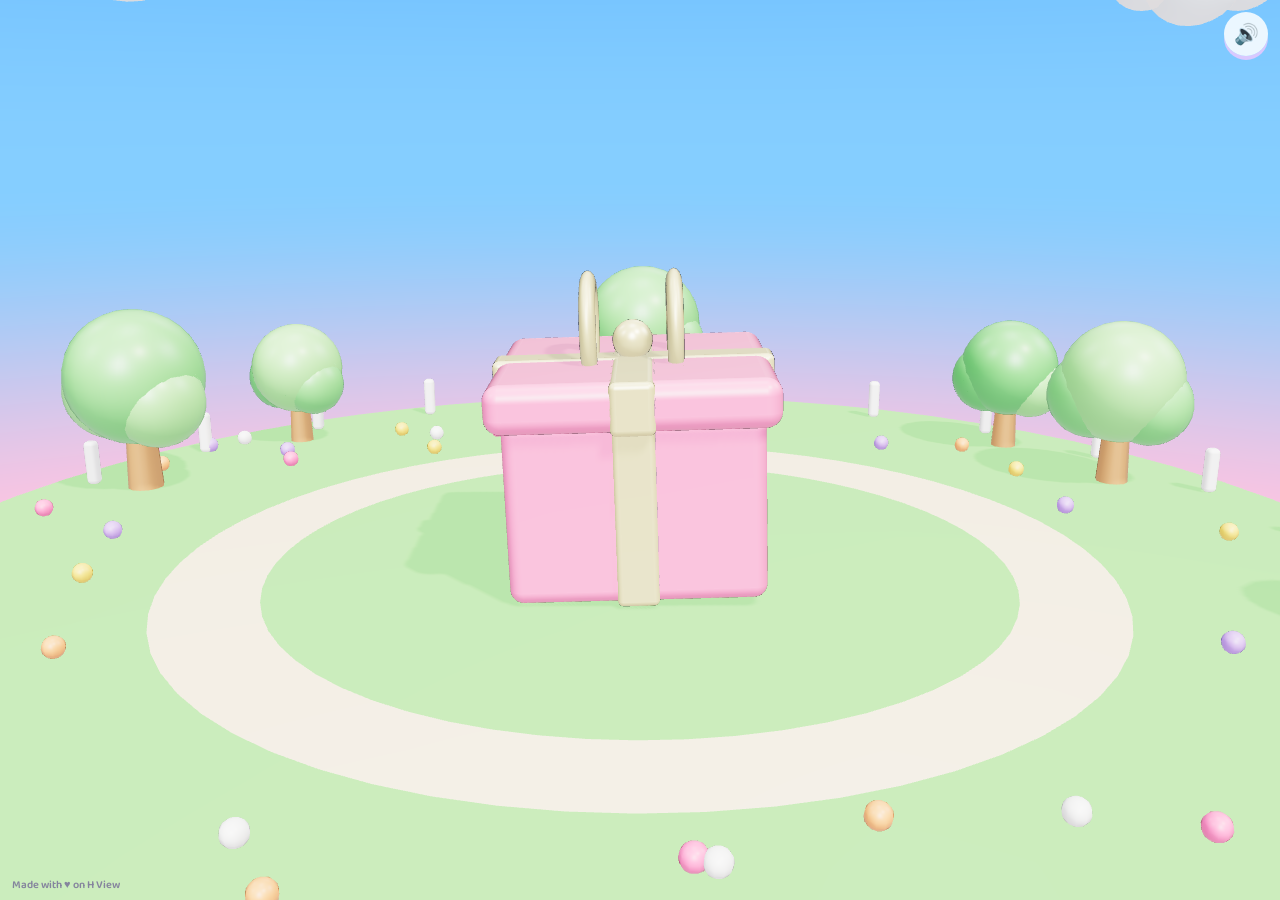
<file: zoo3d/index.html>
<!DOCTYPE html>
<html lang="en">
<head>
<meta charset="utf-8">
<meta name="viewport" content="width=device-width,initial-scale=1,viewport-fit=cover">
<meta name="robots" content="noindex,nofollow">
<title>A birthday surprise · H View</title>
<link rel="preconnect" href="https://fonts.googleapis.com"><link rel="preconnect" href="https://fonts.gstatic.com" crossorigin>
<link href="https://fonts.googleapis.com/css2?family=Baloo+2:wght@600;800&display=swap" rel="stylesheet">
<style>
/* H View · "Toy Zoo Party" (r87, 26 Nov 2026): a live 3D world for little kids (three.js, WebGL).
   Gift box on a grassy island -> baby animals pop out -> pop their balloons to fly gold 3D letters of the name ->
   a giant gold number -> a 3D cake with real flickering candles to blow out -> fireworks and a dance. */
*{box-sizing:border-box;margin:0;padding:0;-webkit-tap-highlight-color:transparent;-webkit-touch-callout:none;user-select:none}
html,body{height:100%;overflow:hidden;background:#bfe6ff;font-family:'Baloo 2',system-ui,sans-serif}
canvas#gl{position:fixed;inset:0;width:100%;height:100%;display:block;touch-action:none}
.ui{position:fixed;left:0;right:0;z-index:5;text-align:center;pointer-events:none;padding:0 16px}
.top{top:calc(18px + env(safe-area-inset-top))}
.title{font:800 clamp(26px,7vw,44px)/1.05 'Baloo 2';color:#fff;text-shadow:0 3px 0 rgba(90,60,150,.35),0 8px 24px rgba(60,40,120,.35);opacity:0;transform:translateY(-10px);transition:all .6s}
.title.on{opacity:1;transform:none}
.sub{margin-top:6px;font:600 clamp(15px,4vw,19px) 'Baloo 2';color:#fff;text-shadow:0 2px 10px rgba(60,40,120,.45);opacity:0;transition:opacity .6s}
.sub.on{opacity:1}
.hint{position:fixed;left:50%;bottom:calc(26px + env(safe-area-inset-bottom));transform:translateX(-50%);z-index:6;background:#fff;color:#4b2e83;font:800 17px 'Baloo 2';padding:10px 22px;border-radius:999px;box-shadow:0 6px 0 #d9c9ff,0 14px 30px rgba(60,40,120,.25);white-space:nowrap;animation:bob 1.4s ease-in-out infinite}
.hint[hidden]{display:none}@keyframes bob{50%{transform:translate(-50%,-7px)}}
.hold{position:fixed;left:50%;bottom:calc(84px + env(safe-area-inset-bottom));width:112px;height:112px;margin-left:-56px;border-radius:50%;border:0;z-index:7;background:radial-gradient(circle at 35% 30%,#fff,#ffe1f0 60%,#ffc2df);box-shadow:0 8px 0 #f39ac4,0 18px 40px rgba(150,40,100,.3);font:800 15px/1.1 'Baloo 2';color:#b0306f;touch-action:none;cursor:pointer}
.hold[hidden]{display:none}.hold svg{position:absolute;inset:-8px;width:128px;height:128px;transform:rotate(-90deg)}.hold circle{fill:none;stroke:#ff5fa8;stroke-width:6;stroke-linecap:round;stroke-dasharray:377;stroke-dashoffset:377}
.card{position:fixed;left:50%;bottom:calc(20px + env(safe-area-inset-bottom));transform:translate(-50%,30px);width:min(92vw,460px);z-index:8;background:rgba(255,255,255,.94);border-radius:26px;padding:18px 20px 16px;text-align:center;box-shadow:0 10px 0 #e6dcff,0 30px 60px rgba(60,40,120,.3);opacity:0;pointer-events:none;transition:all .7s cubic-bezier(.2,1.4,.4,1)}
.card.on{opacity:1;transform:translate(-50%,0);pointer-events:auto}
.card h2{font:800 clamp(22px,6vw,30px)/1.1 'Baloo 2';background:linear-gradient(90deg,#ff5fa8,#8a6cff,#33b6ff);-webkit-background-clip:text;background-clip:text;color:transparent}
.card p{margin-top:8px;font:600 15px/1.45 'Baloo 2';color:#5b4a86}.card .fr{margin-top:6px;font:800 16px 'Baloo 2';color:#ff5fa8}
.row{display:flex;gap:10px;justify-content:center;margin-top:12px;flex-wrap:wrap}
.btn{border:0;border-radius:999px;padding:11px 18px;font:800 15px 'Baloo 2';cursor:pointer;background:#fff;color:#4b2e83;box-shadow:0 5px 0 #d9c9ff;text-decoration:none}
.btn.p{background:linear-gradient(90deg,#ff5fa8,#8a6cff);color:#fff;box-shadow:0 5px 0 #6b4fd6}
.snd{position:fixed;right:12px;top:calc(12px + env(safe-area-inset-top));z-index:9;width:44px;height:44px;border-radius:50%;border:0;background:rgba(255,255,255,.85);font-size:20px;cursor:pointer;box-shadow:0 4px 0 #d9c9ff}
.load{position:fixed;inset:0;z-index:20;display:grid;place-items:center;background:linear-gradient(#9fd8ff,#ffe3f1);font:800 22px 'Baloo 2';color:#fff;text-shadow:0 2px 8px rgba(60,40,120,.4);transition:opacity .6s}
.brand{position:fixed;left:12px;bottom:calc(6px + env(safe-area-inset-bottom));z-index:4;font:600 11px 'Baloo 2';color:rgba(75,46,131,.55)}
.nogl{position:fixed;inset:0;display:grid;place-items:center;text-align:center;padding:30px;font:700 18px 'Baloo 2';color:#4b2e83}
</style>
<script type="importmap">{"imports":{"three":"./lib/three.module.min.js"}}</script>
</head>
<body>
<canvas id="gl"></canvas>
<div class="ui top"><div class="title" id="title"></div><div class="sub" id="sub"></div></div>
<div class="hint" id="hint" hidden></div>
<button class="hold" id="hold" hidden aria-label="Press and hold to blow out the candles"><svg viewBox="0 0 128 128"><circle cx="64" cy="64" r="60" id="ring"/></svg>Hold to<br>blow 🌬️</button>
<div class="card" id="card"><h2 id="cardT"></h2><p id="cardM"></p><div class="fr" id="cardF"></div><div class="row"><button class="btn p" id="again">▶ Play again</button><a class="btn" href="https://hview.in/interactive/birthday/" target="_blank" rel="noopener">Make one for a friend</a></div></div>
<button class="snd" id="snd" aria-label="Sound on or off">🔊</button>
<div class="load" id="load">Getting the party ready…</div>
<div class="brand">Made with ♥ on H View</div>
<script type="module">
import * as THREE from 'three';
import { RoundedBoxGeometry } from './lib/RoundedBoxGeometry.js';
import { RoomEnvironment } from './lib/RoomEnvironment.js';
import { FontLoader } from './lib/FontLoader.js';
import { TextGeometry } from './lib/TextGeometry.js';

let HV = {}; try { HV = JSON.parse(decodeURIComponent(location.hash.slice(1))) || {}; } catch (e) {}
if (window.HV_DATA) HV = Object.assign({}, window.HV_DATA, HV);
const NAME = String(HV.to || 'Little Star').trim().slice(0, 12);
const HASAGE = parseInt(HV.age, 10) > 0; const AGE = HASAGE ? Math.max(1, Math.min(12, parseInt(HV.age, 10))) : 5;
const FROM = String(HV.from || '').trim().slice(0, 60);
const MSG = String(HV.msg || `Happy birthday, ${NAME}! All your zoo friends came to celebrate you today. Have the most wonderful, giggly, cake-filled day. We love you!`).slice(0, 360);
const AUTO = HV.autoplay === true;
const POST = m => { try { parent.postMessage({ hv: m }, '*'); } catch (e) {} };
const $ = s => document.querySelector(s);
const ORD = (AGE > 10 && AGE < 14) ? 'th' : (({ 1: 'st', 2: 'nd', 3: 'rd' })[AGE % 10] || 'th');
const HB_T = HASAGE ? 'Happy ' + AGE + ORD + ' birthday' : 'Happy birthday';

/* ------------------------------------------------ renderer + world */
const canvas = $('#gl');
let renderer;
try { renderer = new THREE.WebGLRenderer({ canvas, antialias: true, powerPreference: 'high-performance' }); }
catch (e) { document.body.innerHTML = '<div class="nogl">Happy birthday, ' + NAME.replace(/</g, '') + '! 🎉<br><small>This surprise needs a newer browser to show its 3D party.</small></div>'; throw e; }
renderer.setPixelRatio(Math.min(2, devicePixelRatio || 1));
renderer.toneMapping = THREE.ACESFilmicToneMapping; renderer.toneMappingExposure = .95;
renderer.shadowMap.enabled = true; renderer.shadowMap.type = THREE.PCFSoftShadowMap;
const scene = new THREE.Scene();
const pmrem = new THREE.PMREMGenerator(renderer);
scene.environment = pmrem.fromScene(new RoomEnvironment(), 0.04).texture;
const camera = new THREE.PerspectiveCamera(42, 1, .1, 200);

/* sky dome with a soft vertical gradient */
const skyMat = new THREE.ShaderMaterial({ side: THREE.BackSide, depthWrite: false, uniforms: { top: { value: new THREE.Color('#6ec6ff') }, mid: { value: new THREE.Color('#bfe8ff') }, bot: { value: new THREE.Color('#ffe3f1') } },
  vertexShader: 'varying vec3 vP; void main(){ vP = position; gl_Position = projectionMatrix * modelViewMatrix * vec4(position,1.0); }',
  fragmentShader: 'uniform vec3 top; uniform vec3 mid; uniform vec3 bot; varying vec3 vP; void main(){ float h = normalize(vP).y; vec3 c = h > 0.0 ? mix(mid, top, smoothstep(0.0, .6, h)) : mix(mid, bot, smoothstep(0.0, -.3, h)); gl_FragColor = vec4(c,1.0); }' });
scene.add(new THREE.Mesh(new THREE.SphereGeometry(90, 32, 16), skyMat));

/* lights: warm sun with soft shadows + cool sky fill */
const hemi = new THREE.HemisphereLight('#d8f0ff', '#f7c9de', .9); scene.add(hemi);
const sun = new THREE.DirectionalLight('#fff3dc', 2.4); sun.position.set(6, 12, 7); sun.castShadow = true;
sun.shadow.mapSize.set(1024, 1024); Object.assign(sun.shadow.camera, { left: -9, right: 9, top: 9, bottom: -9, near: 1, far: 40 }); sun.shadow.radius = 6; sun.shadow.bias = -.0005;
scene.add(sun);

/* materials: soft toy plastic (clearcoat), felt, gold foil */
const toy = (c, o = {}) => new THREE.MeshPhysicalMaterial(Object.assign({ color: c, roughness: .42, clearcoat: .55, clearcoatRoughness: .3, sheen: .2 }, o));
const gold = new THREE.MeshPhysicalMaterial({ color: '#ffcf5a', metalness: 1, roughness: .18, clearcoat: 1, clearcoatRoughness: .08 });
const rose = new THREE.MeshPhysicalMaterial({ color: '#ff9cc4', metalness: .85, roughness: .2, clearcoat: 1 });
const shadowCatch = (m) => { m.castShadow = true; m.receiveShadow = true; return m; };

/* island: rounded grass top, cream cliff, little trees, flowers, fence */
const world = new THREE.Group(); scene.add(world);
const grass = shadowCatch(new THREE.Mesh(new THREE.CylinderGeometry(7.2, 7.4, .5, 64), toy('#5fcf62', { roughness: .85, clearcoat: .05 }))); grass.position.y = -.25; world.add(grass);
const cliff = shadowCatch(new THREE.Mesh(new THREE.CylinderGeometry(7.3, 5.2, 2.4, 64), toy('#ffe7c2', { roughness: .9, clearcoat: 0 }))); cliff.position.y = -1.7; world.add(cliff);
const path = new THREE.Mesh(new THREE.RingGeometry(3.4, 4.3, 64), toy('#ffe2b8', { roughness: .9 })); path.rotation.x = -Math.PI / 2; path.position.y = .01; path.receiveShadow = true; world.add(path);
function tree(x, z, s) { const g = new THREE.Group(); const tr = shadowCatch(new THREE.Mesh(new THREE.CylinderGeometry(.12, .16, .8, 12), toy('#c98f5a'))); tr.position.y = .4; g.add(tr);
  [[0, 1.05, 0, .62], [.25, .85, .15, .42], [-.25, .9, -.1, .45]].forEach(([a, b, c, r]) => { const m = shadowCatch(new THREE.Mesh(new THREE.SphereGeometry(r, 24, 16), toy(['#5fd06b', '#7ee07a', '#4cc25f'][Math.floor(Math.random() * 3)]))); m.position.set(a, b, c); g.add(m); });
  g.position.set(x, 0, z); g.scale.setScalar(s); world.add(g); return g; }
const trees = [[-5.6, -2.5, 1.2], [5.4, -2.8, 1.1], [-4.4, -4.6, .9], [4.6, -4.4, .95], [0, -5.9, 1.25], [-6.2, 1.8, .8], [6.3, 1.5, .85]].map(t => tree(...t));
const flowerCols = ['#ff6fae', '#ffd23f', '#ffffff', '#b08cff', '#ff9e5e'];
for (let i = 0; i < 46; i++) { const a = Math.random() * Math.PI * 2, r = 4.6 + Math.random() * 2.3, f = new THREE.Mesh(new THREE.SphereGeometry(.09, 10, 8), toy(flowerCols[i % 5])); f.position.set(Math.cos(a) * r, .08, Math.sin(a) * r); world.add(f); }
for (let i = 0; i < 26; i++) { const a = -Math.PI * .95 + i * (Math.PI * 1.9 / 25), p = shadowCatch(new THREE.Mesh(new RoundedBoxGeometry(.14, .5, .14, 2, .05), toy('#fff'))); p.position.set(Math.cos(a) * 6.75, .25, Math.sin(a) * 6.75); world.add(p); }
/* fluffy clouds */
const clouds = []; for (let i = 0; i < 6; i++) { const c = new THREE.Group(); [[0, 0, 0, 1], [1, .1, 0, .8], [-1, .05, 0, .75], [.4, .45, 0, .7]].forEach(([x, y, z, r]) => { const m = new THREE.Mesh(new THREE.SphereGeometry(r, 20, 14), toy('#ffffff', { roughness: .9, clearcoat: 0, transparent: true, opacity: .95 })); m.position.set(x, y, z); c.add(m); }); c.position.set(-20 + i * 8, 7 + Math.random() * 4, -16 - Math.random() * 8); c.scale.setScalar(.9 + Math.random() * .8); scene.add(c); clouds.push(c); }

/* ------------------------------------------------ cute animals built from soft shapes */
const S = (r, c, ws = 28) => shadowCatch(new THREE.Mesh(new THREE.SphereGeometry(r, ws, ws * .7 | 0), typeof c === 'string' ? toy(c) : c));
const eyeMat = toy('#1d1530', { roughness: .15, clearcoat: 1 }), white = toy('#ffffff'), blush = toy('#ff9fbf', { transparent: true, opacity: .75 });
function face(head, r, y = 0, z = .9, spread = .32) {
  const eyes = []; [-1, 1].forEach(s => { const e = S(r * .13, eyeMat, 16); e.position.set(s * r * spread, r * (.12 + y), r * z); e.scale.set(1, 1.15, .7); head.add(e); eyes.push(e);
    const hl = S(r * .045, white, 10); hl.position.set(r * .04, r * .05, r * .1); e.add(hl);
    const b = S(r * .12, blush, 12); b.position.set(s * r * (spread + .18), r * (-.12 + y), r * (z - .08)); b.scale.set(1, .6, .3); head.add(b); });
  const smile = new THREE.Mesh(new THREE.TorusGeometry(r * .12, r * .025, 8, 20, Math.PI), eyeMat); smile.rotation.z = Math.PI; smile.position.set(0, r * (-.12 + y), r * (z + .02)); head.add(smile);
  return eyes;
}
function hat(parent, y, c1, c2) { const cv = document.createElement('canvas'); cv.width = 128; cv.height = 128; const x = cv.getContext('2d'); for (let i = 0; i < 8; i++) { x.fillStyle = i % 2 ? c1 : c2; x.fillRect(0, i * 16, 128, 16); }
  const t = new THREE.CanvasTexture(cv); t.colorSpace = THREE.SRGBColorSpace; const h = shadowCatch(new THREE.Mesh(new THREE.ConeGeometry(.22, .5, 24), toy('#ffffff', { map: t }))); h.position.y = y; h.rotation.z = -.15; parent.add(h);
  const pom = S(.07, '#ffe14d', 12); pom.position.y = .27; h.add(pom); return h; }
function legs(g, col, n = 4, sp = .28, y = .18) { const L = []; [[-sp, sp * .8], [sp, sp * .8], [-sp, -sp * .8], [sp, -sp * .8]].slice(0, n).forEach(([x, z]) => { const l = shadowCatch(new THREE.Mesh(new THREE.CapsuleGeometry(.12, .16, 6, 12), toy(col))); l.position.set(x, y, z); g.add(l); L.push(l); }); return L; }

function makeElephant() { const g = new THREE.Group(), body = S(.62, '#a9c3ff'); body.position.y = .72; body.scale.set(1, .9, 1.05); g.add(body);
  const head = S(.48, '#a9c3ff'); head.position.set(0, 1.25, .45); g.add(head);
  [-1, 1].forEach(s => { const ear = S(.36, '#c7d7ff'); ear.position.set(s * .48, 1.32, .3); ear.scale.set(.25, 1, .8); ear.rotation.y = s * .4; g.add(ear); });
  const trunk = shadowCatch(new THREE.Mesh(new THREE.TubeGeometry(new THREE.CatmullRomCurve3([new THREE.Vector3(0, 1.12, .88), new THREE.Vector3(0, .9, 1.05), new THREE.Vector3(0, .72, 1.08), new THREE.Vector3(0, .64, 1.22)]), 20, .09, 12), toy('#a9c3ff'))); g.add(trunk);
  const eyes = face(head, .48, .15, .88, .36); legs(g, '#94b2f6', 4, .32); const h = hat(head, .52, '#ff6fae', '#ffffff'); return { g, head, eyes, hat: h, color: '#a9c3ff', top: 1.85 }; }
function makeGiraffe() { const g = new THREE.Group(), body = S(.5, '#ffd36b'); body.position.y = .82; body.scale.set(1, .85, 1.25); g.add(body);
  const neck = shadowCatch(new THREE.Mesh(new THREE.CapsuleGeometry(.16, .95, 8, 16), toy('#ffd36b'))); neck.position.set(0, 1.55, .32); neck.rotation.x = .25; g.add(neck);
  const head = S(.3, '#ffd36b'); head.position.set(0, 2.2, .52); head.scale.set(1, .9, 1.15); g.add(head);
  [-1, 1].forEach(s => { const o = shadowCatch(new THREE.Mesh(new THREE.CapsuleGeometry(.04, .14, 4, 8), toy('#c98a2e'))); o.position.set(s * .13, .3, 0); head.add(o); const k = S(.06, '#c98a2e', 10); k.position.y = .1; o.add(k); });
  for (let i = 0; i < 14; i++) { const sp = S(.075 + Math.random() * .05, '#e09a3a', 10); const a = Math.random() * Math.PI * 2, y = Math.random(); sp.position.set(Math.cos(a) * .48, (y - .5) * .7, Math.sin(a) * .58); sp.scale.set(1, 1, .3); sp.lookAt(0, 0, 0); body.add(sp); }
  const eyes = face(head, .3, .25, .85, .4); legs(g, '#f5c45a', 4, .26, .2); const h = hat(head, .38, '#33b6ff', '#ffffff'); return { g, head, eyes, hat: h, color: '#ffd36b', top: 2.75 }; }
function makeBunny() { const g = new THREE.Group(), body = S(.5, '#ffffff'); body.position.y = .55; body.scale.set(1, 1.05, .95); g.add(body);
  const head = S(.42, '#ffffff'); head.position.set(0, 1.18, .12); g.add(head);
  [-1, 1].forEach(s => { const ear = shadowCatch(new THREE.Mesh(new THREE.CapsuleGeometry(.11, .5, 6, 14), toy('#ffffff'))); ear.position.set(s * .17, .55, -.02); ear.rotation.z = -s * .18; head.add(ear); const inn = shadowCatch(new THREE.Mesh(new THREE.CapsuleGeometry(.055, .38, 6, 10), toy('#ffc0d8'))); inn.position.z = .07; ear.add(inn); });
  const tail = S(.16, '#ffffff', 14); tail.position.set(0, .45, -.5); g.add(tail); const nose = S(.06, '#ff8fb3', 10); nose.position.set(0, -.02, .41); head.add(nose);
  const eyes = face(head, .42, .1, .86, .34); legs(g, '#f6f0f7', 2, .22, .1); return { g, head, eyes, hat: null, color: '#ffffff', top: 2.2 }; }
function makeBear() { const g = new THREE.Group(), body = S(.55, '#d8a06e'); body.position.y = .68; g.add(body);
  const belly = S(.36, '#f6dcbf'); belly.position.set(0, .62, .3); belly.scale.set(1, 1.1, .6); g.add(belly);
  const head = S(.44, '#d8a06e'); head.position.set(0, 1.35, .1); g.add(head);
  [-1, 1].forEach(s => { const ear = S(.15, '#d8a06e', 14); ear.position.set(s * .32, .34, -.02); head.add(ear); const inn = S(.08, '#f6dcbf', 10); inn.position.set(0, 0, .07); ear.add(inn); });
  const snout = S(.17, '#f6dcbf', 16); snout.position.set(0, -.08, .38); snout.scale.set(1.2, .9, .8); head.add(snout); const nose = S(.06, '#3a2420', 10); nose.position.set(0, .05, .13); snout.add(nose);
  const eyes = face(head, .44, .2, .86, .34); legs(g, '#c98f5a', 4, .3); const h = hat(head, .5, '#8a6cff', '#ffe14d'); return { g, head, eyes, hat: h, color: '#d8a06e', top: 2.05 }; }
function makeLion() { const g = new THREE.Group(), body = S(.52, '#ffc65a'); body.position.y = .7; body.scale.set(1, .9, 1.15); g.add(body);
  const head = S(.4, '#ffd77a'); head.position.set(0, 1.3, .38); g.add(head);
  for (let i = 0; i < 14; i++) { const a = i / 14 * Math.PI * 2, m = S(.16, i % 2 ? '#f08c2a' : '#ff9f3a', 12); m.position.set(Math.cos(a) * .42, Math.sin(a) * .42, -.12); head.add(m); }
  const eyes = face(head, .4, .12, .88, .34); legs(g, '#f5b44a', 4, .28); const tail = shadowCatch(new THREE.Mesh(new THREE.CapsuleGeometry(.05, .5, 4, 8), toy('#ffc65a'))); tail.position.set(0, .8, -.62); tail.rotation.x = -.8; g.add(tail);
  const h = hat(head, .62, '#5ee0c0', '#ffffff'); return { g, head, eyes, hat: h, color: '#ffc65a', top: 2.15 }; }

/* balloons each animal holds; popping one flies a gold letter up */
const balloonCols = ['#ff5fa8', '#33b6ff', '#ffd23f', '#8a6cff', '#5ee0c0', '#ff8a5c'];
function balloon(c) { const g = new THREE.Group(); const b = shadowCatch(new THREE.Mesh(new THREE.SphereGeometry(.42, 32, 24), new THREE.MeshPhysicalMaterial({ color: c, roughness: .18, clearcoat: 1, clearcoatRoughness: .05, sheen: .3 }))); b.scale.set(1, 1.18, 1); g.add(b);
  const knot = S(.07, c, 10); knot.position.y = -.5; g.add(knot);
  const str = new THREE.Mesh(new THREE.CylinderGeometry(.008, .008, 1.4, 6), new THREE.MeshBasicMaterial({ color: '#ffffff' })); str.position.y = -1.2; g.add(str); g.userData.ball = b; return g; }

/* ------------------------------------------------ gift box */
const gift = new THREE.Group(); world.add(gift);
const boxMat = toy('#ff7eb6', { clearcoat: .9 }), ribMat = toy('#fff2a8', { metalness: .3, roughness: .3, clearcoat: 1 });
const base = shadowCatch(new THREE.Mesh(new RoundedBoxGeometry(2.2, 1.7, 2.2, 4, .12), boxMat)); base.position.y = .85; gift.add(base);
[[.36, 1.74, 2.26], [2.26, 1.74, .36]].forEach(([a, b, c]) => { const r = shadowCatch(new THREE.Mesh(new RoundedBoxGeometry(a, b, c, 2, .05), ribMat)); r.position.y = .85; gift.add(r); });
const lid = new THREE.Group(); lid.position.y = 1.72; gift.add(lid);
const lidBox = shadowCatch(new THREE.Mesh(new RoundedBoxGeometry(2.45, .42, 2.45, 4, .14), boxMat)); lid.add(lidBox);
[[.38, .45, 2.5], [2.5, .45, .38]].forEach(([a, b, c]) => { const r = shadowCatch(new THREE.Mesh(new RoundedBoxGeometry(a, b, c, 2, .06), ribMat)); lid.add(r); });
[-1, 1].forEach(s => { const loop = shadowCatch(new THREE.Mesh(new THREE.TorusGeometry(.38, .12, 16, 32), ribMat)); loop.position.set(s * .38, .48, 0); loop.rotation.set(0, Math.PI / 2, s * .9); loop.scale.set(1, 1, .6); lid.add(loop); });
const knotB = S(.18, ribMat, 16); knotB.position.y = .36; lid.add(knotB);

/* ------------------------------------------------ cake with live candles */
const cake = new THREE.Group(); cake.visible = false; world.add(cake);
const tier = (r, h, y, c) => { const m = shadowCatch(new THREE.Mesh(new THREE.CylinderGeometry(r, r, h, 64), toy(c, { roughness: .55, clearcoat: .3 }))); m.position.y = y; cake.add(m); return m; };
const plate = shadowCatch(new THREE.Mesh(new THREE.CylinderGeometry(1.75, 1.6, .12, 64), gold)); plate.position.y = .06; cake.add(plate);
tier(1.45, .9, .57, '#ffd6e7'); tier(1.05, .8, 1.42, '#fff6fb'); tier(.7, .1, 1.87, '#ff9cc4');
[[1.45, 1.0, '#ff9cc4'], [1.05, 1.8, '#c9b6ff']].forEach(([r, y, c]) => { for (let i = 0; i < 28; i++) { const a = i / 28 * Math.PI * 2, drip = shadowCatch(new THREE.Mesh(new THREE.CapsuleGeometry(.07, .12 + (i % 3) * .08, 4, 8), toy(c))); drip.position.set(Math.cos(a) * r, y, Math.sin(a) * r); cake.add(drip); } });
for (let i = 0; i < 24; i++) { const a = i / 24 * Math.PI * 2, p = S(.06, i % 2 ? '#ffe14d' : '#5ee0c0', 10); p.position.set(Math.cos(a) * 1.47, .25, Math.sin(a) * 1.47); cake.add(p); }
const candles = [];
for (let i = 0; i < AGE; i++) { const a = i / AGE * Math.PI * 2 + .3, r = AGE === 1 ? 0 : (AGE > 6 ? .58 : .42), c = new THREE.Group(); c.position.set(Math.cos(a) * r, 1.9, Math.sin(a) * r);
  const stick = shadowCatch(new THREE.Mesh(new THREE.CylinderGeometry(.06, .06, .55, 16), toy(balloonCols[i % 6]))); stick.position.y = .27; c.add(stick);
  const flame = new THREE.Mesh(new THREE.SphereGeometry(.075, 16, 12), new THREE.MeshBasicMaterial({ color: '#ffd26a' })); flame.scale.set(1, 1.9, 1); flame.position.y = .66; c.add(flame);
  const core = new THREE.Mesh(new THREE.SphereGeometry(.04, 12, 10), new THREE.MeshBasicMaterial({ color: '#fffbe6' })); core.scale.set(1, 1.6, 1); core.position.y = .63; c.add(core);
  const glow = new THREE.Sprite(new THREE.SpriteMaterial({ map: glowTex(), color: '#ffb84d', transparent: true, blending: THREE.AdditiveBlending, depthWrite: false })); glow.scale.setScalar(.8); glow.position.y = .66; c.add(glow);
  const light = new THREE.PointLight('#ffb35a', 0, 3.5, 2); light.position.y = .7; c.add(light);
  cake.add(c); candles.push({ c, flame, core, glow, light, out: false }); }
function glowTex() { if (glowTex.t) return glowTex.t; const cv = document.createElement('canvas'); cv.width = cv.height = 64; const x = cv.getContext('2d'), g = x.createRadialGradient(32, 32, 0, 32, 32, 32); g.addColorStop(0, 'rgba(255,255,255,1)'); g.addColorStop(.3, 'rgba(255,220,150,.6)'); g.addColorStop(1, 'rgba(255,180,80,0)'); x.fillStyle = g; x.fillRect(0, 0, 64, 64); glowTex.t = new THREE.CanvasTexture(cv); return glowTex.t; }

/* ------------------------------------------------ confetti + smoke (instanced) */
const CONF = 600, confGeo = new THREE.PlaneGeometry(.09, .16), confMat = new THREE.MeshStandardMaterial({ side: THREE.DoubleSide, metalness: .3, roughness: .4 });
const conf = new THREE.InstancedMesh(confGeo, confMat, CONF); conf.instanceMatrix.setUsage(THREE.DynamicDrawUsage); scene.add(conf);
const cp = []; const tmp = new THREE.Object3D(), tcol = new THREE.Color();
for (let i = 0; i < CONF; i++) { cp.push({ on: false, p: new THREE.Vector3(), v: new THREE.Vector3(), r: new THREE.Euler(), vr: new THREE.Vector3(), life: 0 }); conf.setColorAt(i, tcol.set(['#ff5fa8', '#ffd23f', '#33b6ff', '#8a6cff', '#5ee0c0', '#ffffff', '#ff8a5c'][i % 7])); tmp.scale.setScalar(0); tmp.updateMatrix(); conf.setMatrixAt(i, tmp.matrix); }
let ci = 0;
function burst(pos, n = 80, up = 6, spread = 4) { for (let k = 0; k < n; k++) { const p = cp[ci = (ci + 1) % CONF]; p.on = true; p.life = 0; p.p.copy(pos); p.v.set((Math.random() - .5) * spread, up * (.5 + Math.random() * .7), (Math.random() - .5) * spread); p.r.set(Math.random() * 6, Math.random() * 6, Math.random() * 6); p.vr.set(Math.random() * 8, Math.random() * 8, Math.random() * 8); } }
const smokes = []; const smokeMat = new THREE.SpriteMaterial({ map: glowTex(), color: '#dcd6e8', transparent: true, opacity: .6, depthWrite: false });
function smoke(pos) { for (let k = 0; k < 6; k++) { const s = new THREE.Sprite(smokeMat.clone()); s.position.copy(pos); s.scale.setScalar(.25); s.userData = { v: new THREE.Vector3((Math.random() - .5) * .25, .6 + Math.random() * .4, (Math.random() - .5) * .25), life: 0, d: k * .08 }; scene.add(s); smokes.push(s); } }

/* ------------------------------------------------ sound (synth, no files) */
let AC = null, muted = AUTO && HV.muted !== false;
const ac = () => { if (!AC) try { AC = new (window.AudioContext || window.webkitAudioContext)(); } catch (e) {} if (AC && AC.state === 'suspended') AC.resume(); return AC; };
function tone(f, t, d, type = 'sine', v = .1) { const a = ac(); if (!a || muted) return; const o = a.createOscillator(), g = a.createGain(); o.type = type; o.frequency.value = f; g.gain.setValueAtTime(0, a.currentTime + t); g.gain.linearRampToValueAtTime(v, a.currentTime + t + .015); g.gain.exponentialRampToValueAtTime(.0006, a.currentTime + t + d); o.connect(g); g.connect(a.destination); o.start(a.currentTime + t); o.stop(a.currentTime + t + d + .05); }
function slide(f1, f2, d, v = .08, type = 'sine') { const a = ac(); if (!a || muted) return; const o = a.createOscillator(), g = a.createGain(); o.type = type; o.frequency.setValueAtTime(f1, a.currentTime); o.frequency.exponentialRampToValueAtTime(f2, a.currentTime + d); g.gain.setValueAtTime(v, a.currentTime); g.gain.exponentialRampToValueAtTime(.0006, a.currentTime + d); o.connect(g); g.connect(a.destination); o.start(); o.stop(a.currentTime + d + .05); }
function noise(d, f, v) { const a = ac(); if (!a || muted) return; const b = a.createBuffer(1, a.sampleRate * d, a.sampleRate), c = b.getChannelData(0); for (let i = 0; i < c.length; i++) c[i] = (Math.random() * 2 - 1) * Math.pow(1 - i / c.length, 2); const n = a.createBufferSource(), fl = a.createBiquadFilter(), g = a.createGain(); fl.type = 'bandpass'; fl.frequency.value = f; g.gain.value = v; n.buffer = b; n.connect(fl); fl.connect(g); g.connect(a.destination); n.start(); }
const sfx = { pop: () => { noise(.12, 1800, .5); slide(900, 300, .15, .06, 'triangle'); }, boing: () => slide(220, 520, .25, .09, 'sine'), giggle: () => [0, .08, .16, .24].forEach((t, i) => tone(880 + (i % 2) * 220, t, .09, 'triangle', .05)), chime: () => [1047, 1319, 1568, 2093].forEach((f, i) => tone(f, i * .08, .9, 'sine', .05)), whoosh: () => noise(.6, 900, .2), fw: () => { noise(.8, 300, .4); slide(400, 1400, .4, .03, 'sawtooth'); } };
const HB = [[392,.75],[392,.25],[440,1],[392,1],[523,1],[494,2],[392,.75],[392,.25],[440,1],[392,1],[587,1],[523,2],[392,.75],[392,.25],[784,1],[659,1],[523,1],[494,1],[440,2],[698,.75],[698,.25],[659,1],[523,1],[587,1],[523,2.6]];
function song() { let t = .2; HB.forEach(([f, d]) => { tone(f, t, d * .5 * 1.8, 'triangle', .09); tone(f * 2, t, d * .5 * .6, 'sine', .03); t += d * .5; }); return t; }
$('#snd').onclick = e => { e.stopPropagation(); muted = !muted; e.currentTarget.textContent = muted ? '🔈' : '🔊'; if (AC) muted ? AC.suspend() : AC.resume(); };
addEventListener('pointerdown', () => ac(), { capture: true, once: true });

/* ------------------------------------------------ tween helpers */
const tw = []; const ease = { out: t => 1 - Math.pow(1 - t, 3), back: t => 1 + 2.70158 * Math.pow(t - 1, 3) + 1.70158 * Math.pow(t - 1, 2), elastic: t => t === 0 || t === 1 ? t : Math.pow(2, -10 * t) * Math.sin((t * 10 - .75) * (2 * Math.PI / 3)) + 1, inout: t => t < .5 ? 4 * t * t * t : 1 - Math.pow(-2 * t + 2, 3) / 2 };
function tween(d, fn, e = ease.out, delay = 0) { return new Promise(res => tw.push({ t: -delay, d, fn, e, res })); }
const wait = ms => new Promise(r => setTimeout(r, ms));

/* ------------------------------------------------ camera rig (smooth follow of a target pose) */
const camPos = new THREE.Vector3(0, 6.5, 14), camLook = new THREE.Vector3(0, 1.2, 0), camGoalP = camPos.clone(), camGoalL = camLook.clone();
function camTo(p, l) { camGoalP.set(...p); camGoalL.set(...l); }
function fit() { const w = innerWidth, h = innerHeight; renderer.setSize(w, h, false); camera.aspect = w / h; camera.fov = w / h < .7 ? 50 : 40; camera.updateProjectionMatrix(); }
fit(); addEventListener('resize', fit);

/* ------------------------------------------------ UI helpers */
const say = t => { const h = $('#hint'); h.hidden = !t; if (t) h.textContent = t; };
const title = (t, s) => { const a = $('#title'), b = $('#sub'); a.classList.remove('on'); b.classList.remove('on'); setTimeout(() => { a.textContent = t || ''; b.textContent = s || ''; if (t) a.classList.add('on'); if (s) b.classList.add('on'); }, 250); };

/* ------------------------------------------------ picking */
const ray = new THREE.Raycaster(), ndc = new THREE.Vector2(); let pickHandlers = [];
function pick(e) { const r = canvas.getBoundingClientRect(); ndc.set(((e.clientX - r.left) / r.width) * 2 - 1, -((e.clientY - r.top) / r.height) * 2 + 1); ray.setFromCamera(ndc, camera);
  for (const h of pickHandlers) { const hits = ray.intersectObject(h.obj, true); const hit = hits.find(x => { let o = x.object; while (o) { if (animals.some(a => a.g === o) || heldBalloons.includes(o) || o === gift) return true; o = o.parent; } return false; }) || hits[0]; if (hit) { h.fn(hit); return true; } } return false; }
canvas.addEventListener('pointerdown', e => { pick(e); });

/* ------------------------------------------------ the animals */
const makers = [makeElephant, makeGiraffe, makeBunny, makeBear, makeLion];
let letters = NAME.toUpperCase().replace(/[^A-Z0-9 ]/g, '').trim().split(''); if (!letters.length) letters = 'HAPPY DAY'.split('');
const nLetters = letters.filter(c => c !== ' ').length;
const animals = makers.map((m, i) => { const a = m(); a.g.visible = false; a.g.scale.setScalar(.01); world.add(a.g); a.i = i; a.jump = 0; a.spin = 0; a.blink = Math.random() * 3; a.dance = 0; return a; });
const ring = (i, n, r) => { const a = Math.PI * .5 + (i - (n - 1) / 2) * (Math.PI * 1.25 / Math.max(1, n - 1)); return [Math.cos(a) * r, Math.sin(a) * r]; };
animals.forEach((a, i) => { const [x, z] = ring(i, animals.length, innerWidth / innerHeight < .75 ? 3.1 : 3.85); a.home = new THREE.Vector3(x, 0, z); a.g.position.copy(a.home); a.g.lookAt(0, 0, 9); });
function bounceAnimal(a) { if (a.jump > 0) return; a.jump = 1; a.spin = 1; sfx.boing(); setTimeout(sfx.giggle, 220); }
pickHandlers.push({ obj: world, fn: hit => { let o = hit.object; while (o && !animals.some(a => a.g === o)) o = o.parent; const a = animals.find(z => z.g === o); if (a && a.g.visible) bounceAnimal(a); } });

/* ------------------------------------------------ gold 3D letters */
let font = null; const letterRow = new THREE.Group(); scene.add(letterRow); const letterMeshes = [];
function buildLetters() { letterRow.clear(); letterMeshes.length = 0; const size = .62, gap = .12; let x = 0; const ws = [];
  letters.forEach(ch => { if (ch === ' ') { ws.push(null); x += size * .6; return; } const g = new TextGeometry(ch, { font, size, depth: .22, curveSegments: 8, bevelEnabled: true, bevelThickness: .06, bevelSize: .035, bevelSegments: 4 }); g.computeBoundingBox(); const w = g.boundingBox.max.x - g.boundingBox.min.x; g.translate(-g.boundingBox.min.x - w / 2, 0, -.11);
    const m = shadowCatch(new THREE.Mesh(g, gold)); m.userData.x = x + w / 2; m.visible = false; letterRow.add(m); letterMeshes.push(m); ws.push(m); x += w + gap; });
  const total = x - gap; letterMeshes.forEach(m => { m.userData.x -= total / 2; m.position.set(m.userData.x, 0, 0); });
  const sc = Math.min(1, (innerWidth / innerHeight < .75 ? 6.4 : 7.2) / Math.max(1, total)); letterRow.scale.setScalar(sc); letterRow.position.set(0, 4.6, 0); }

/* ------------------------------------------------ story */
let stage = 'intro', heldBalloons = [], numberMesh = null, dancing = false;
async function intro() { stage = 'gift'; POST('step');
  gift.visible = true; gift.scale.setScalar(.01); lid.position.set(0, 1.72, 0); lid.rotation.set(0, 0, 0); cake.visible = false; letterMeshes.forEach(m => m.visible = false);
  if (numberMesh) { numberMesh.visible = false; } animals.forEach(a => { a.g.visible = false; a.ready = false; a.g.scale.setScalar(.01); });
  camPos.set(0, 9, 19); camTo([0, 3.8, 10.5], [0, 1.1, 0]);
  await tween(1.2, t => gift.scale.setScalar(Math.max(.01, t)), ease.elastic);
  title('A surprise for ' + NAME + '!', 'Something is wiggling inside the gift…'); say('Tap the gift 🎁');
  const open = async () => { if (stage !== 'gift') return; stage = 'opening'; say(''); pickHandlers = pickHandlers.filter(h => h.obj !== gift); ac(); sfx.pop(); sfx.whoosh();
    await tween(.8, t => { lid.position.y = 1.72 + t * 3.2; lid.position.x = t * 2.6; lid.rotation.z = -t * 1.6; lid.rotation.x = t * .5; }, ease.out);
    burst(new THREE.Vector3(0, 2, 0), 160, 8, 5); sfx.chime();
    tween(.6, t => gift.scale.set(1 + Math.sin(t * Math.PI) * .12, 1 - Math.sin(t * Math.PI) * .1, 1 + Math.sin(t * Math.PI) * .12), ease.out);
    for (const a of animals) { a.g.visible = true; a.g.position.set(0, 1.6, 0); const from = new THREE.Vector3(0, 1.6, 0); sfx.boing();
      tween(.9, t => { a.g.position.lerpVectors(from, a.home, t); a.g.position.y += Math.sin(t * Math.PI) * 3; a.g.scale.setScalar(Math.max(.01, t)); a.g.rotation.y = (1 - t) * 6 + Math.atan2(-a.home.x, 9 - a.home.z); }, ease.out).then(() => { a.ready = true; });
      await wait(380); }
    await wait(700); tween(.9, t => { gift.scale.setScalar(1 - t); lid.scale.setScalar(Math.max(.01, 1 - t)); }, ease.inout).then(() => gift.visible = false);
    balloonsStage(); };
  pickHandlers.unshift({ obj: gift, fn: open }); if (AUTO) setTimeout(open, 1500); }

async function balloonsStage() { stage = 'balloons'; POST('step'); camTo([0, 4.6, 12.5], [0, 2.4, 0]);
  title('Pop the balloons!', 'Each one has a letter inside'); say('Tap a balloon 🎈');
  heldBalloons.forEach(b => scene.remove(b)); heldBalloons = [];
  const idx = []; letters.forEach((c, i) => { if (c !== ' ') idx.push(i); });
  let got = 0;
  idx.forEach((li, k) => { const a = animals[k % animals.length], b = balloon(balloonCols[k % 6]); const off = Math.floor(k / animals.length); b.userData.anchor = a; b.userData.off = new THREE.Vector3((off % 2 ? .6 : -.5) * (off ? 1 : 0), a.top + .9 + off * .7, 0); b.userData.k = k; b.userData.li = li; b.scale.setScalar(.01); scene.add(b); heldBalloons.push(b);
    tween(.7, t => b.scale.setScalar(Math.max(.01, t)), ease.elastic, k * .12); });
  const popOne = (b) => { if (!b.parent || b.userData.popped) return; b.userData.popped = true; const wp = new THREE.Vector3(); b.userData.ball.getWorldPosition(wp); sfx.pop(); burst(wp, 40, 4, 3); scene.remove(b);
    const lm = letterMeshes[idx.indexOf(b.userData.li)]; if (lm) { lm.visible = true; const target = lm.position.clone(); const local = letterRow.worldToLocal(wp.clone()); lm.position.copy(local); lm.scale.setScalar(.2);
      tween(1, t => { lm.position.lerpVectors(local, target, t); lm.position.y += Math.sin(t * Math.PI) * 1.2; lm.rotation.y = (1 - t) * Math.PI * 4; lm.scale.setScalar(.2 + t * .8); }, ease.out).then(() => { sfx.chime(); }); }
    bounceAnimal(b.userData.anchor);
    if (++got >= idx.length) setTimeout(numberStage, 1900); };
  pickHandlers.unshift({ obj: scene, fn: hit => { let o = hit.object; while (o && !heldBalloons.includes(o)) o = o.parent; if (o) popOne(o); else { let p = hit.object; while (p && !animals.some(a => a.g === p)) p = p.parent; const a = animals.find(z => z.g === p); if (a) bounceAnimal(a); } } });
  if (AUTO) heldBalloons.forEach((b, k) => setTimeout(() => popOne(b), 1400 + k * 550)); }

async function numberStage() { stage = 'number'; POST('step'); pickHandlers = pickHandlers.filter(h => h.obj !== scene); say('');
  title(HB_T + '!', HASAGE ? NAME + ' is ' + (['', 'one', 'two', 'three', 'four', 'five', 'six', 'seven', 'eight', 'nine', 'ten', 'eleven', 'twelve'][AGE]) + ' today 🎉' : 'Today is all about ' + NAME + ' 🎉');
  if (HASAGE && !numberMesh) { const g = new TextGeometry(HASAGE ? String(AGE) : (letters.find(ch => ch !== ' ') || 'A'), { font, size: AGE > 9 && HASAGE ? 2 : 2.4, depth: .7, curveSegments: 16, bevelEnabled: true, bevelThickness: .25, bevelSize: .14, bevelSegments: 6 }); g.center(); numberMesh = shadowCatch(new THREE.Mesh(g, rose)); scene.add(numberMesh); }
  camTo([0, 4.2, 12], [0, 2.6, 0]); sfx.whoosh();
  if (numberMesh) { numberMesh.visible = true; numberMesh.position.set(0, -3, 0); await tween(1.6, t => { numberMesh.position.y = -3 + t * 5.2; numberMesh.rotation.y = (1 - t) * Math.PI * 2; }, ease.back); } else { await tween(1.2, t => { letterRow.position.y = 4.6 - t * 1.4; }, ease.back); }
  burst(new THREE.Vector3(-3, 1, 1), 90, 7, 3); burst(new THREE.Vector3(3, 1, 1), 90, 7, 3); sfx.chime(); dancing = true;
  say('Tap the animals to make them dance 💃'); pickHandlers.unshift({ obj: world, fn: hit => { let p = hit.object; while (p && !animals.some(a => a.g === p)) p = p.parent; const a = animals.find(z => z.g === p); if (a) bounceAnimal(a); } });
  await wait(AUTO ? 3500 : 5200); dancing = false; cakeStage(); }

async function cakeStage() { stage = 'cake'; POST('step'); pickHandlers = []; say('');
  if (numberMesh) tween(.8, t => { numberMesh.position.y = 2.2 + t * 6; numberMesh.scale.setScalar(Math.max(.01, 1 - t)); }, ease.inout).then(() => numberMesh.visible = false);
  const ly0 = letterRow.position.y; tween(.9, t => { letterRow.position.y = ly0 + (10 - ly0) * t; }, ease.inout);
  { const nar = innerWidth / innerHeight < .75 ? .78 : 1; [[-3.5, .9], [-2.5, -1.4], [0, -2.9], [2.5, -1.4], [3.5, .9]].forEach(([x, z], i) => { const a = animals[i]; if (!a) return; const f = a.g.position.clone(), t = new THREE.Vector3(x * nar, 0, z); a.home = t; tween(1, k => { a.g.position.x = f.x + (t.x - f.x) * k; a.g.position.z = f.z + (t.z - f.z) * k; }, ease.inout); }); }
  cake.visible = true; cake.scale.setScalar(.01); cake.position.set(0, 0, .5); candles.forEach(c => { c.out = false; c.flame.visible = c.core.visible = c.glow.visible = true; c.light.intensity = 0; });
  await tween(1, t => cake.scale.setScalar(Math.max(.01, t)), ease.elastic); camTo([0, 4.2, 8.4], [0, 1.8, 0]);
  candles.forEach((c, i) => setTimeout(() => { c.light.intensity = 2.2; tone(660 + i * 90, 0, .4, 'sine', .05); }, 300 + i * 260));
  hemi.intensity = .55; sun.intensity = 1.1; skyMat.uniforms.top.value.set('#3a3f8f'); skyMat.uniforms.mid.value.set('#8a76c9'); skyMat.uniforms.bot.value.set('#f6a9c9');
  title('Make a wish, ' + NAME + '!', 'Close your eyes… then hold the button and blow!');
  const btn = $('#hold'), ringEl = $('#ring'); btn.hidden = false; let hold = 0, holding = false, done = false;
  btn.onpointerdown = e => { e.preventDefault(); holding = true; ac(); try { btn.setPointerCapture(e.pointerId); } catch (x) {} };
  btn.onpointerup = btn.onpointercancel = () => { holding = false; }; btn.oncontextmenu = e => e.preventDefault();
  if (AUTO) setTimeout(() => holding = true, 1600);
  let last = performance.now();
  await new Promise(res => { (function step(t) { const dt = Math.min(.05, (t - last) / 1000); last = t; if (done) return;
    hold = holding ? Math.min(1, hold + dt / 1.3) : Math.max(0, hold - dt * .8); ringEl.style.strokeDashoffset = String(377 - 377 * hold);
    candles.forEach((c, i) => { const lean = hold * 1.2; c.flame.rotation.z = -lean * .6; c.flame.scale.set(1, 1.9 * (1 - hold * .8), 1); if (hold > (i + 1) / (candles.length + 1) && !c.out) { c.out = true; c.flame.visible = c.core.visible = c.glow.visible = false; c.light.intensity = 0; const wp = new THREE.Vector3(); c.flame.getWorldPosition(wp); smoke(wp); noise(.2, 700, .2); } });
    if (holding && Math.random() < .35) noise(.12, 600, .06);
    if (hold >= 1) { done = true; res(); return; } requestAnimationFrame(step); })(last); });
  btn.hidden = true; candles.forEach(c => { if (!c.out) { c.out = true; c.flame.visible = c.core.visible = c.glow.visible = false; c.light.intensity = 0; } });
  await wait(700); finale(); }

async function finale() { stage = 'finale'; POST('step');
  hemi.intensity = .9; sun.intensity = 2.4; skyMat.uniforms.top.value.set('#6ec6ff'); skyMat.uniforms.mid.value.set('#bfe8ff'); skyMat.uniforms.bot.value.set('#ffe3f1');
  title('Yaaay! 🎉', ''); dancing = true; { const ly0 = letterRow.position.y; tween(1.2, t => { letterRow.position.y = ly0 + (4.6 - ly0) * t; }, ease.back); } sfx.fw(); camTo([0, 5.5, 13], [0, 2.4, 0]);
  for (let i = 0; i < 7; i++) setTimeout(() => { burst(new THREE.Vector3((Math.random() - .5) * 8, 1 + Math.random() * 2, (Math.random() - .5) * 3), 90, 8, 4); sfx.fw(); }, i * 500);
  const dur = song(); $('#cardT').textContent = HB_T.replace('birthday', 'Birthday') + ', ' + NAME + '!'; $('#cardM').textContent = MSG; $('#cardF').textContent = FROM ? 'with love, ' + FROM : '';
  setTimeout(() => { $('#card').classList.add('on'); title('', ''); }, 1800); setTimeout(() => burst(new THREE.Vector3(0, 3, 0), 220, 10, 6), dur * 1000); POST('done');
  pickHandlers = [{ obj: world, fn: hit => { let p = hit.object; while (p && !animals.some(a => a.g === p)) p = p.parent; const a = animals.find(z => z.g === p); if (a) bounceAnimal(a); } }]; }
$('#again').onclick = e => { e.stopPropagation(); animals.forEach((a, i) => { const [x, z] = ring(i, animals.length, innerWidth / innerHeight < .75 ? 3.1 : 3.85); a.home = new THREE.Vector3(x, 0, z); a.g.position.copy(a.home); }); $('#card').classList.remove('on'); dancing = false; heldBalloons.forEach(b => scene.remove(b)); heldBalloons = []; letterRow.position.y = 4.6; cake.visible = false; pickHandlers = []; intro(); };

/* ------------------------------------------------ main loop */
const clock = new THREE.Clock(); let T = 0;
function loop() { const dt = Math.min(.05, clock.getDelta()); T += dt;
  for (let i = tw.length - 1; i >= 0; i--) { const k = tw[i]; k.t += dt; if (k.t < 0) continue; const p = Math.min(1, k.t / k.d); k.fn(k.e(p)); if (p >= 1) { tw.splice(i, 1); k.res(); } }
  const PK = camera.aspect < .75 ? 1.5 : 1; const gp = camGoalL.clone().add(camGoalP.clone().sub(camGoalL).multiplyScalar(PK)); camPos.lerp(gp, 1 - Math.pow(.02, dt)); camLook.lerp(camGoalL, 1 - Math.pow(.02, dt)); camera.position.copy(camPos); camera.position.x += Math.sin(T * .25) * .35; camera.lookAt(camLook);
  animals.forEach((a, i) => { if (!a.g.visible || !a.ready) return; const ph = T * 2.2 + i;
    let y = 0, sq = 1;
    if (a.jump > 0) { a.jump = Math.max(0, a.jump - dt * 1.6); const j = 1 - a.jump; y = Math.sin(j * Math.PI) * 1.4; sq = 1 + Math.sin(j * Math.PI * 2) * .08; }
    else if (dancing) { y = Math.abs(Math.sin(ph * 1.6)) * .45; sq = 1 + Math.sin(ph * 3.2) * .06; }
    else { y = Math.abs(Math.sin(ph * .5)) * .08; sq = 1 + Math.sin(ph) * .025; }
    a.g.position.y = y; a.g.scale.set(1 / Math.sqrt(sq), sq, 1 / Math.sqrt(sq));
    const face = Math.atan2(camera.position.x - a.g.position.x, camera.position.z - a.g.position.z);
    a.g.rotation.y = face + (a.spin > 0 ? (1 - (a.spin = Math.max(0, a.spin - dt * 1.4))) * Math.PI * 2 : 0) + (dancing ? Math.sin(ph * 1.6) * .35 : 0);
    a.head.rotation.z = Math.sin(ph * .7) * .08; a.head.rotation.x = Math.sin(ph * .5) * .05;
    a.blink -= dt; const closed = a.blink < .12; a.eyes.forEach(e => e.scale.y = closed ? .15 : 1.15); if (a.blink < 0) a.blink = 2 + Math.random() * 3;
    if (a.hat) a.hat.rotation.z = -.15 + Math.sin(ph * 1.3) * .08; });
  heldBalloons.forEach((b, k) => { if (!b.parent) return; const a = b.userData.anchor; const tgt = a.g.position.clone().add(b.userData.off); tgt.x += Math.sin(T * 1.3 + k) * .25; tgt.y += Math.sin(T * 1.7 + k) * .12; b.position.lerp(tgt, 1 - Math.pow(.001, dt)); b.rotation.z = Math.sin(T * 1.1 + k) * .12; });
  letterMeshes.forEach((m, i) => { if (m.visible) m.rotation.x = Math.sin(T * 1.6 + i * .6) * .12; });
  if (numberMesh && numberMesh.visible && stage === 'number') numberMesh.rotation.y = Math.sin(T * .9) * .4;
  candles.forEach((c, i) => { if (c.out) return; const f = .85 + Math.sin(T * 23 + i * 3) * .08 + Math.random() * .07; c.flame.scale.y = 1.9 * f; c.glow.material.opacity = .7 + Math.random() * .3; if (c.light.intensity > 0) c.light.intensity = 1.8 + Math.random() * .6; });
  clouds.forEach((c, i) => { c.position.x += dt * (.3 + i * .05); if (c.position.x > 26) c.position.x = -26; });
  if (gift.visible && stage === 'gift') { gift.rotation.z = Math.sin(T * 9) * .04 * (Math.sin(T * 1.4) > .3 ? 1 : 0); gift.position.y = Math.max(0, Math.sin(T * 9)) * .06 * (Math.sin(T * 1.4) > .3 ? 1 : 0); }
  for (let i = 0; i < CONF; i++) { const p = cp[i]; if (!p.on) continue; p.life += dt; p.v.y -= 9 * dt; p.v.multiplyScalar(1 - 1.6 * dt); p.v.y = Math.max(p.v.y, -1.6); p.p.addScaledVector(p.v, dt); p.r.x += p.vr.x * dt; p.r.y += p.vr.y * dt; p.r.z += p.vr.z * dt;
    if (p.life > 5 || p.p.y < -2) { p.on = false; tmp.scale.setScalar(0); } else { tmp.position.copy(p.p); tmp.rotation.copy(p.r); tmp.scale.setScalar(1); } tmp.updateMatrix(); conf.setMatrixAt(i, tmp.matrix); }
  conf.instanceMatrix.needsUpdate = true;
  for (let i = smokes.length - 1; i >= 0; i--) { const s = smokes[i], u = s.userData; u.d -= dt; if (u.d > 0) continue; u.life += dt; s.position.addScaledVector(u.v, dt); s.scale.setScalar(.25 + u.life * .9); s.material.opacity = Math.max(0, .6 - u.life * .35); if (u.life > 1.8) { scene.remove(s); smokes.splice(i, 1); } }
  renderer.render(scene, camera); perf(dt); requestAnimationFrame(loop); }
/* adaptive quality: if a phone can't keep up, drop pixel ratio, then soft shadows */
let pf = { n: 0, t: 0, lvl: 0 };
function perf(dt) { if (document.hidden || pf.lvl > 1) return; pf.n++; pf.t += dt; if (pf.n < 90) return; const fps = pf.n / pf.t; pf.n = 0; pf.t = 0;
  if (fps < 40) { pf.lvl++; if (pf.lvl === 1) { renderer.setPixelRatio(1); fit(); } else { sun.shadow.mapSize.set(512, 512); renderer.shadowMap.type = THREE.PCFShadowMap; sun.shadow.map && (sun.shadow.map.dispose(), sun.shadow.map = null); } } }

new FontLoader().load('./lib/helvetiker_bold.typeface.json', f => { font = f; buildLetters(); const l = $('#load'); l.style.opacity = 0; setTimeout(() => l.remove(), 600); loop(); intro(); },
  undefined, () => { $('#load').textContent = 'Could not load the party. Please refresh.'; });
</script>
</body>
</html>
</file>
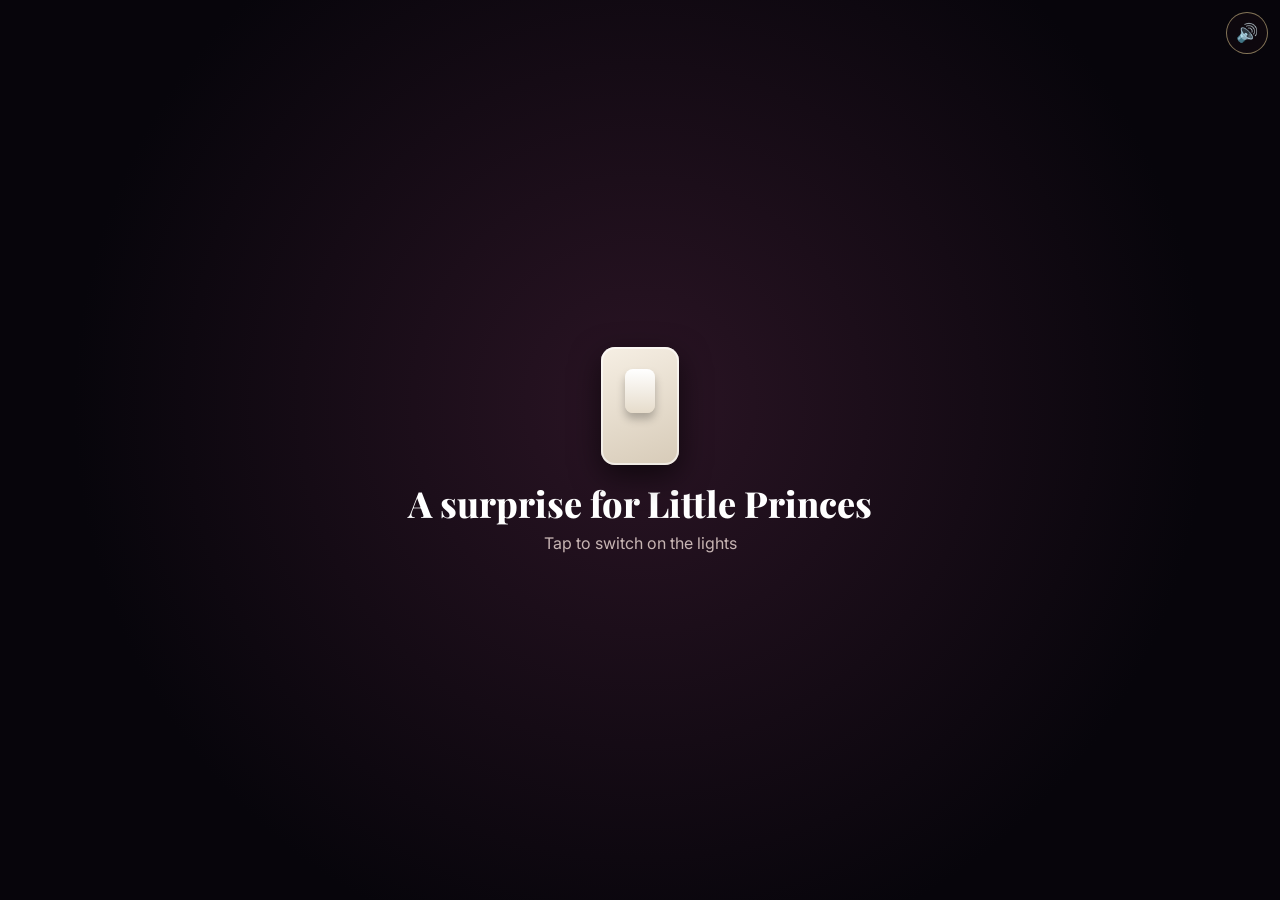
<file: royal.html>
<!DOCTYPE html>
<html lang="en">
<head>
<meta charset="utf-8">
<meta name="viewport" content="width=device-width,initial-scale=1,viewport-fit=cover">
<meta name="robots" content="noindex,nofollow">
<title>A birthday surprise · H View</title>
<link rel="preconnect" href="https://fonts.googleapis.com"><link rel="preconnect" href="https://fonts.gstatic.com" crossorigin>
<link href="https://fonts.googleapis.com/css2?family=Playfair+Display:ital,wght@0,600;0,800;1,600&family=Great+Vibes&family=Inter:wght@400;600;700&display=swap" rel="stylesheet">
<style>
/* H View · "Royal Party" premium kids birthday (r83, 26 Nov 2026): a lit party hall, balloon arch, gold foil name balloons,
   rose-gold number balloon, framed photos and a fondant cake with real-looking candle flames. No characters, no cartoons. */
:root{--gold1:#7a5a17;--gold2:#f7e2a0;--rose:#e8a7b5;--ink:#2a1a2e}
*{box-sizing:border-box;margin:0;padding:0;-webkit-tap-highlight-color:transparent}
html,body{height:100%;overflow:hidden;background:#07050b;font-family:Inter,system-ui,sans-serif;color:#fff;user-select:none}
#hall{position:fixed;inset:0;overflow:hidden;background:radial-gradient(120% 80% at 50% 30%,#3a1f35 0%,#1c0f1d 55%,#0a060c 100%)}
#hall:after{content:'';position:absolute;inset:0;background:#000;opacity:.92;transition:opacity 1.8s ease;pointer-events:none;z-index:20}
body.lit #hall:after{opacity:0}
/* back wall: soft panelling + warm wash */
.wall{position:absolute;inset:0;background:repeating-linear-gradient(90deg,rgba(255,255,255,.025) 0 2px,transparent 2px 120px),radial-gradient(70% 55% at 50% 38%,rgba(255,190,200,.38),rgba(120,50,80,.15) 55%,transparent 75%)}
.floor{position:absolute;left:0;right:0;bottom:0;height:24%;background:linear-gradient(180deg,#2a1622,#140a11);box-shadow:0 -1px 0 rgba(255,220,200,.12)}
.floor:before{content:'';position:absolute;inset:0;background:radial-gradient(60% 90% at 50% 0%,rgba(255,200,170,.22),transparent 70%)}
#bokeh{position:absolute;inset:0;width:100%;height:100%}
/* velvet curtains */
.curtain{position:absolute;top:0;bottom:0;width:52%;z-index:15;background:repeating-linear-gradient(90deg,#5d0f2a 0 18px,#7d1a3a 30px,#4a0b21 44px,#6e1533 58px);box-shadow:inset 0 0 80px rgba(0,0,0,.6);transition:transform 2.4s cubic-bezier(.7,0,.2,1)}
.curtain.l{left:0}.curtain.r{right:0}
.curtain:after{content:'';position:absolute;left:0;right:0;bottom:0;height:24px;background:linear-gradient(90deg,#c9a24a,#f7e2a0,#b8892d,#f7e2a0,#c9a24a);opacity:.9}
body.open .curtain.l{transform:translateX(-96%)}body.open .curtain.r{transform:translateX(96%)}
.valance{position:absolute;top:0;left:0;right:0;height:44px;z-index:16;background:radial-gradient(40px 30px at 40px 0,#7d1a3a 70%,transparent 72%) repeat-x;background-size:80px 44px;filter:drop-shadow(0 6px 8px rgba(0,0,0,.5))}
.valance:after{content:'';position:absolute;left:0;right:0;top:0;height:10px;background:linear-gradient(90deg,#b8892d,#f7e2a0,#b8892d)}
/* balloon layers (canvas) */
#arch{position:absolute;inset:0;width:100%;height:100%;z-index:3}
.layer{position:absolute;inset:0;z-index:5;display:flex;flex-direction:column;align-items:center;justify-content:center;text-align:center;pointer-events:none;opacity:0;transition:opacity .9s}
.layer.on{opacity:1;pointer-events:auto}
.foil{display:block;overflow:visible}
.namebox{position:absolute;top:15%;z-index:6;left:0;right:0;display:flex;justify-content:center;gap:0;padding:0 6px}
.nl{position:relative;transform:translateY(-110vh);transition:transform 1.4s cubic-bezier(.25,1.35,.45,1)}
.nl.in{transform:translateY(0);animation:float 3.4s ease-in-out infinite}
.nl:after{content:'';position:absolute;left:50%;top:92%;width:1px;height:46vh;background:linear-gradient(rgba(255,240,210,.7),rgba(255,240,210,0))}
@keyframes float{0%,100%{transform:translateY(0) rotate(-2deg)}50%{transform:translateY(-8px) rotate(2deg)}}
.big4{position:relative;transform:translateY(80vh) scale(.6);transition:transform 2s cubic-bezier(.25,1.2,.4,1)}
.big4.in{transform:none;animation:float 4s ease-in-out 2s infinite}
.cap{font-family:'Playfair Display',serif;font-weight:800;font-size:clamp(24px,6.4vw,44px);line-height:1.1;text-shadow:0 2px 18px rgba(0,0,0,.6)}
.cap i{font-family:'Great Vibes',cursive;font-style:normal;font-weight:400;font-size:1.35em;background:linear-gradient(90deg,#d9a84a,#fff1c1,#c08a2e,#fbe7a9);-webkit-background-clip:text;background-clip:text;color:transparent}
.sub{margin-top:8px;font-size:clamp(14px,3.6vw,18px);color:rgba(255,236,230,.85)}
/* photo frames */
.frames{position:absolute;top:12%;left:0;right:0;height:62%}
.frame{position:absolute;width:clamp(120px,30vw,200px);aspect-ratio:4/5;padding:12px;background:linear-gradient(135deg,#7a5a17,#f7e2a0 22%,#b8892d 45%,#fff1c1 60%,#8a6a1e 85%);border-radius:6px;box-shadow:0 18px 40px rgba(0,0,0,.6),inset 0 0 0 2px rgba(255,255,255,.25);opacity:0;transform:translateY(-20px) scale(.9);transition:all 1s cubic-bezier(.2,1.2,.4,1);cursor:pointer}
.frame.in{opacity:1;transform:rotate(var(--r)) }
.frame .ph{width:100%;height:100%;overflow:hidden;background:linear-gradient(160deg,#f3dde3,#d9b8c4);box-shadow:inset 0 0 0 4px #fff8ee,inset 0 0 30px rgba(0,0,0,.25);display:grid;place-items:center}
.frame .ph img{width:100%;height:100%;object-fit:cover;animation:kb 9s ease-in-out infinite alternate}@keyframes kb{to{transform:scale(1.12) translate(-3%,-2%)}}
.frame .ph span{font:600 12px Inter;color:#8a5a6a;letter-spacing:.08em;text-transform:uppercase;text-align:center;padding:10px}
.spot{position:absolute;top:-20%;width:46%;height:120%;background:radial-gradient(50% 60% at 50% 0,rgba(255,240,220,.22),transparent 70%);pointer-events:none}
/* cake */
.cake{position:relative;width:min(84vw,56vh,470px);margin-top:3vh}
.cake svg{width:100%;overflow:visible;display:block}
.cnd{cursor:pointer}
.fl{transform-origin:center bottom;transform-box:fill-box;animation:flick .12s ease-in-out infinite alternate}
@keyframes flick{0%{transform:scale(1,1) skewX(0)}100%{transform:scale(1.04,.95) skewX(2deg)}}
.glow{transform-box:fill-box;transform-origin:center;animation:gl 1.4s ease-in-out infinite alternate}@keyframes gl{to{opacity:.75;transform:scale(1.1)}}
.cnd.out .fl,.cnd.out .glow{opacity:0;transition:opacity .25s;animation:none}
.smk{opacity:0}.cnd.out .smk{animation:smk 2.2s ease-out forwards}@keyframes smk{0%{opacity:.55;transform:translateY(0) scale(.6)}100%{opacity:0;transform:translateY(-70px) scale(2.2)}}
.lightwash{position:absolute;inset:0;z-index:4;background:radial-gradient(40% 35% at 50% 62%,rgba(255,190,110,.35),transparent 70%);transition:opacity .8s;pointer-events:none}
/* final card */
.card{max-width:min(88vw,520px);padding:26px 24px 22px;border-radius:18px;background:linear-gradient(160deg,rgba(255,250,244,.97),rgba(250,236,232,.97));color:var(--ink);box-shadow:0 30px 70px rgba(0,0,0,.6),inset 0 0 0 1px rgba(185,140,60,.5),inset 0 0 0 7px rgba(255,255,255,.7),inset 0 0 0 8px rgba(185,140,60,.4)}
.card h2{font:800 clamp(24px,6.2vw,36px)/1.1 'Playfair Display',serif;background:linear-gradient(90deg,#8a6a1e,#c99a3a,#8a6a1e);-webkit-background-clip:text;background-clip:text;color:transparent}
.card h2 i{display:block;font:400 1.5em 'Great Vibes',cursive;background:linear-gradient(90deg,#b23a6a,#e07aa0,#b23a6a);-webkit-background-clip:text;background-clip:text;color:transparent;margin-top:4px}
.card p{margin-top:12px;font:400 clamp(15px,3.9vw,17px)/1.6 Inter;color:#4b3446}
.card .fr{margin-top:12px;font:400 26px 'Great Vibes',cursive;color:#a0476d}
.row{display:flex;gap:10px;justify-content:center;margin-top:16px;flex-wrap:wrap}
.btn{border:0;border-radius:999px;padding:12px 20px;font:700 15px Inter;cursor:pointer;background:#fff;color:var(--ink);box-shadow:0 2px 0 rgba(0,0,0,.08),inset 0 0 0 1px #e4cfa0;text-decoration:none}
.btn.g{background:linear-gradient(90deg,#b8892d,#f1d48a,#b8892d);color:#3a2608}
.hint{position:fixed;left:50%;bottom:calc(22px + env(safe-area-inset-bottom));transform:translateX(-50%);z-index:30;background:rgba(20,10,18,.72);backdrop-filter:blur(6px);border:1px solid rgba(247,226,160,.45);color:#fbe9c0;font:600 15px Inter;padding:10px 18px;border-radius:999px;white-space:nowrap;animation:bob 1.8s ease-in-out infinite}
@keyframes bob{50%{transform:translate(-50%,-5px)}}
#fx{position:fixed;inset:0;pointer-events:none;z-index:25}
.start{position:fixed;inset:0;z-index:40;display:grid;place-items:center;text-align:center;background:radial-gradient(circle at 50% 45%,#2a1424,#07050b 70%);cursor:pointer;padding:24px}
.switch{width:78px;height:118px;margin:0 auto 18px;border-radius:14px;background:linear-gradient(160deg,#f6efe4,#d7cbb8);box-shadow:0 10px 30px rgba(0,0,0,.6),inset 0 0 0 2px rgba(255,255,255,.6);position:relative}
.switch:after{content:'';position:absolute;left:24px;right:24px;top:22px;height:44px;border-radius:8px;background:linear-gradient(#fff,#e6dccb);box-shadow:0 6px 8px rgba(0,0,0,.25);transition:all .25s}
.start.on .switch:after{top:52px;box-shadow:0 -4px 8px rgba(0,0,0,.2)}
.start h1{font:800 clamp(24px,6vw,36px)/1.15 'Playfair Display',serif}.start p{margin-top:8px;color:rgba(255,236,230,.75)}
.snd{position:fixed;right:12px;top:calc(12px + env(safe-area-inset-top));z-index:45;width:42px;height:42px;border-radius:50%;border:1px solid rgba(247,226,160,.5);background:rgba(20,10,18,.6);color:#fbe9c0;font-size:18px;cursor:pointer}
.brand{position:fixed;left:12px;bottom:calc(8px + env(safe-area-inset-bottom));z-index:30;font:600 11px Inter;color:rgba(255,236,230,.45)}
.zoom{position:fixed;inset:0;z-index:50;background:rgba(8,4,8,.85);display:grid;place-items:center;opacity:0;pointer-events:none;transition:opacity .3s}.zoom.on{opacity:1;pointer-events:auto}
.zoom img{max-width:88vw;max-height:80vh;border:12px solid #f3e1b0;border-radius:4px;box-shadow:0 30px 80px #000}
@media (prefers-reduced-motion:reduce){*{animation:none!important;transition-duration:.01s!important}}
</style>
</head>
<body>
<div id="hall">
  <div class="wall"></div><canvas id="bokeh"></canvas><div class="floor"></div>
  <canvas id="arch"></canvas>
  <div class="lightwash" id="wash" style="opacity:0"></div>

  <section class="layer" id="L1"><div class="namebox" id="namebox"></div>
    <div style="position:absolute;bottom:13%;left:0;right:0"><p class="cap" id="L1c"></p></div></section>

  <section class="layer" id="L2"><div class="big4" id="big4"></div><p class="cap" style="margin-top:2vh" id="L2c"></p><p class="sub" id="L2s"></p></section>

  <section class="layer" id="L3"><div class="spot" style="left:2%"></div><div class="spot" style="right:2%"></div><div class="frames" id="frames"></div>
    <div style="position:absolute;bottom:9%;left:0;right:0"><p class="cap"><i>Look how you’ve grown</i></p></div></section>

  <section class="layer" id="L4"><p class="cap">Make a wish, <span id="L4n"></span></p><p class="sub">Tap each candle to blow it out</p><div class="cake" id="cake"></div></section>

  <section class="layer" id="L5"><div class="card"><h2><span id="L5a"></span><i id="L5n"></i></h2><p id="L5m"></p><div class="fr" id="L5f"></div>
    <div class="row"><button class="btn g" id="again">▶ Watch again</button><a class="btn" href="https://hview.in/interactive/birthday/" target="_blank" rel="noopener">Make one like this</a></div></div></section>

  <div class="curtain l"></div><div class="curtain r"></div><div class="valance"></div>
</div>
<canvas id="fx"></canvas>
<div class="zoom" id="zoom"><img alt=""></div>
<button class="snd" id="snd" aria-label="Sound">🔊</button>
<div class="start" id="start"><div><div class="switch"></div><h1 id="stT">A surprise is waiting</h1><p>Tap to switch on the lights</p></div></div>
<div class="hint" id="hint" hidden></div>
<div class="brand">Made with ♥ on H View</div>

<svg width="0" height="0" style="position:absolute">
  <defs>
    <linearGradient id="gGold" x1="0" y1="0" x2="1" y2="1"><stop offset="0" stop-color="#8a6a1e"/><stop offset=".25" stop-color="#f7e2a0"/><stop offset=".45" stop-color="#c3922f"/><stop offset=".62" stop-color="#fff3c8"/><stop offset=".8" stop-color="#b8892d"/><stop offset="1" stop-color="#6e5014"/></linearGradient>
    <linearGradient id="gRose" x1="0" y1="0" x2="1" y2="1"><stop offset="0" stop-color="#9c5a5e"/><stop offset=".22" stop-color="#f9d3cf"/><stop offset=".45" stop-color="#d69a92"/><stop offset=".62" stop-color="#fff0ea"/><stop offset=".8" stop-color="#c98a84"/><stop offset="1" stop-color="#7d4247"/></linearGradient>
    <filter id="puffy" x="-20%" y="-20%" width="140%" height="140%">
      <feGaussianBlur in="SourceAlpha" stdDeviation="4" result="b"/>
      <feSpecularLighting in="b" surfaceScale="6" specularConstant=".9" specularExponent="22" lighting-color="#fff" result="s"><fePointLight x="-60" y="-120" z="140"/></feSpecularLighting>
      <feComposite in="s" in2="SourceAlpha" operator="in" result="s2"/>
      <feComposite in="SourceGraphic" in2="s2" operator="arithmetic" k1="0" k2="1" k3=".85" k4="0" result="lit"/>
      <feDropShadow dx="0" dy="10" stdDeviation="8" flood-color="#000" flood-opacity=".45"/>
    </filter>
  </defs>
</svg>

<script>
(function(){
'use strict';
var HV = {}; try { HV = JSON.parse(decodeURIComponent(location.hash.slice(1))) || {}; } catch (e) {}
if (window.HV_DATA) HV = Object.assign({}, window.HV_DATA, HV);
var NAME = String(HV.to || 'Little Princess').trim().slice(0, 14), AGE = Math.max(1, Math.min(12, parseInt(HV.age, 10) || 4));
var FROM = String(HV.from || '').trim().slice(0, 60);
var MSG = String(HV.msg || ('Our dearest ' + NAME + ', you fill our home with laughter, cuddles and a hundred little questions every day. May this year bring you twirls, stories, new friends and the biggest smiles. We love you more than all the stars in the sky.')).slice(0, 420);
var PHOTOS = (HV.photos && HV.photos.length ? HV.photos : (HV.photo ? [HV.photo] : [])).slice(0, 6);
var auto = HV.autoplay === true, POST = function (m) { try { parent.postMessage({ hv: m }, '*'); } catch (e) {} };
var d = document, $ = function (s) { return d.querySelector(s); };
var ORD = (AGE % 100 > 10 && AGE % 100 < 14) ? 'th' : ({ 1: 'st', 2: 'nd', 3: 'rd' }[AGE % 10] || 'th');
var WORD = ['', 'one', 'two', 'three', 'four', 'five', 'six', 'seven', 'eight', 'nine', 'ten', 'eleven', 'twelve'][AGE];
$('#stT').textContent = 'A surprise for ' + NAME;
var dpr = Math.min(2, devicePixelRatio || 1);

/* ---------- sound ---------- */
var AC = null, muted = auto && HV.muted !== false;
function ac() { if (!AC) try { AC = new (window.AudioContext || window.webkitAudioContext)(); } catch (e) {} return AC; }
function tone(f, t, dur, type, vol) { var a = ac(); if (!a || muted) return; var o = a.createOscillator(), g = a.createGain(); o.type = type || 'sine'; o.frequency.value = f; g.gain.setValueAtTime(0, a.currentTime + t); g.gain.linearRampToValueAtTime(vol || .1, a.currentTime + t + .015); g.gain.exponentialRampToValueAtTime(.0006, a.currentTime + t + dur); o.connect(g); g.connect(a.destination); o.start(a.currentTime + t); o.stop(a.currentTime + t + dur + .05); }
function chime() { [1047, 1319, 1568, 2093].forEach(function (f, i) { tone(f, i * .09, 1.2, 'sine', .05); tone(f * 2.01, i * .09, .5, 'sine', .015); }); }
function click() { tone(180, 0, .05, 'square', .08); }
function swell() { [262, 330, 392, 523].forEach(function (f, i) { tone(f, i * .05, 2.2, 'sine', .035); }); }
function puff() { var a = ac(); if (!a || muted) return; var b = a.createBuffer(1, a.sampleRate * .35, a.sampleRate), c = b.getChannelData(0); for (var i = 0; i < c.length; i++) c[i] = (Math.random() * 2 - 1) * Math.pow(1 - i / c.length, 2) * .6; var n = a.createBufferSource(), f = a.createBiquadFilter(), g = a.createGain(); f.type = 'bandpass'; f.frequency.value = 700; g.gain.value = .35; n.buffer = b; n.connect(f); f.connect(g); g.connect(a.destination); n.start(); }
var HB = [[392,.75],[392,.25],[440,1],[392,1],[523,1],[494,2],[392,.75],[392,.25],[440,1],[392,1],[587,1],[523,2],[392,.75],[392,.25],[784,1],[659,1],[523,1],[494,1],[440,2],[698,.75],[698,.25],[659,1],[523,1],[587,1],[523,2.6]];
function song() { var t = .2, b = .46; HB.forEach(function (n) { tone(n[0], t, n[1] * b * 2, 'sine', .07); tone(n[0] * 2, t, n[1] * b * .7, 'triangle', .02); tone(n[0] / 2, t, n[1] * b * 1.6, 'sine', .03); t += n[1] * b; }); return t; }
$('#snd').onclick = function () { muted = !muted; this.textContent = muted ? '🔈' : '🔊'; if (AC) muted ? AC.suspend() : AC.resume(); };

/* ---------- warm bokeh lights ---------- */
var bk = $('#bokeh'), bx = bk.getContext('2d'), B = [];
function bsize() { bk.width = innerWidth * dpr; bk.height = innerHeight * dpr; B = []; for (var i = 0; i < 60; i++) B.push({ x: Math.random(), y: Math.random() * .75, r: 6 + Math.random() * 28, a: .1 + Math.random() * .35, p: Math.random() * 6, h: Math.random() < .6 ? 38 : (Math.random() < .5 ? 340 : 20) }); }
/* a string of fairy lights along the top */
function bdraw(t) { bx.clearRect(0, 0, bk.width, bk.height); B.forEach(function (b) { var tw = .6 + .4 * Math.sin(t / 900 + b.p); var g = bx.createRadialGradient(b.x * bk.width, b.y * bk.height, 0, b.x * bk.width, b.y * bk.height, b.r * dpr); g.addColorStop(0, 'hsla(' + b.h + ',90%,78%,' + b.a * tw + ')'); g.addColorStop(.6, 'hsla(' + b.h + ',90%,70%,' + b.a * tw * .45 + ')'); g.addColorStop(1, 'hsla(' + b.h + ',90%,60%,0)'); bx.fillStyle = g; bx.beginPath(); bx.arc(b.x * bk.width, b.y * bk.height, b.r * dpr, 0, 7); bx.fill(); });
  var W = bk.width, n = 22; bx.strokeStyle = 'rgba(60,40,30,.8)'; bx.lineWidth = 1.2 * dpr; bx.beginPath(); for (var i = 0; i <= n; i++) { var x = i / n * W, y = (60 + Math.sin(i / n * Math.PI * 3) * 18) * dpr + 18 * dpr; i ? bx.lineTo(x, y) : bx.moveTo(x, y); } bx.stroke();
  for (var j = 0; j <= n; j++) { var X = j / n * W, Y = (60 + Math.sin(j / n * Math.PI * 3) * 18) * dpr + 22 * dpr, on = .7 + .3 * Math.sin(t / 400 + j * 1.7); var gg = bx.createRadialGradient(X, Y, 0, X, Y, 16 * dpr); gg.addColorStop(0, 'rgba(255,236,180,' + on + ')'); gg.addColorStop(.25, 'rgba(255,200,120,' + on * .55 + ')'); gg.addColorStop(1, 'rgba(255,180,100,0)'); bx.fillStyle = gg; bx.beginPath(); bx.arc(X, Y, 16 * dpr, 0, 7); bx.fill(); } }

/* ---------- balloon arch: shaded latex + chrome balloons ---------- */
var ar = $('#arch'), ax = ar.getContext('2d'), BAL = [];
var PAL = [['#f6b9c8', '#c9637f'], ['#fdf6ee', '#cdb9a7'], ['#e7c26a', '#9a6f1e', 1], ['#f39ab4', '#b54a6c'], ['#ffffff', '#c7c1bd'], ['#f1d1a6', '#b88a4d', 1]];
function asize() { ar.width = innerWidth * dpr; ar.height = innerHeight * dpr; BAL = []; var W = ar.width, H = ar.height, cxp = W / 2, base = H * .78, rx = W * .5, ry = H * .62, small = Math.min(W, H) / 1000;
  if (W / H < .85) { /* phones: balloon columns on both sides + a small garland on top, centre stays clear */
    var rr = Math.min(W, H) * .085;
    for (var side = 0; side < 2; side++) for (var j = 0; j < 16; j++) { var yy = H * (.98 - j * .055), xx = side ? W - rr * (.35 + (j % 3) * .55) : rr * (.35 + (j % 3) * .55); BAL.push({ x: xx + (Math.random() - .5) * rr * .4, y: yy, r: rr * (.8 + Math.random() * .45), c: PAL[(j * 5 + side * 2) % PAL.length], ph: Math.random() * 6, z: j % 2 }); }
    for (var tq = 0; tq < 14; tq++) BAL.push({ x: W * (tq / 13), y: H * .075 + Math.sin(tq * 1.3) * rr * .25, r: rr * (.55 + Math.random() * .25), c: PAL[(tq * 3) % PAL.length], ph: Math.random() * 6, z: 2 });
    BAL.sort(function (a, b) { return b.z - a.z || a.r - b.r; }); return;
  }
  for (var k = 0; k < 3; k++) for (var i = 0; i <= 26; i++) { var a = Math.PI - (i / 26) * Math.PI, jitter = (Math.random() - .5) * .05; var x = cxp + Math.cos(a + jitter) * (rx - k * 28 * dpr) * 1.02, y = base - Math.sin(a + jitter) * (ry - k * 26 * dpr); if (y > H * .96) continue;
    BAL.push({ x: x, y: y, r: (36 + Math.random() * 34) * dpr * (.75 + small * .9) * (k === 1 ? .78 : 1), c: PAL[(i * 7 + k * 3) % PAL.length], ph: Math.random() * 6, z: k }); }
  for (var m = 0; m < 14; m++) BAL.push({ x: (m % 2 ? W * .06 : W * .94) + (Math.random() - .5) * 60 * dpr, y: H * (.84 + Math.random() * .1), r: (30 + Math.random() * 26) * dpr, c: PAL[m % PAL.length], ph: Math.random() * 6, z: 3 });
  BAL.sort(function (a, b) { return b.z - a.z || a.r - b.r; }); }
function balloon(b, t) { var x = b.x + Math.sin(t / 1700 + b.ph) * 3 * dpr, y = b.y + Math.cos(t / 2100 + b.ph) * 4 * dpr, r = b.r, c = b.c;
  ax.save(); ax.translate(x, y); ax.rotate(Math.sin(t / 2400 + b.ph) * .05);
  ax.shadowColor = 'rgba(0,0,0,.35)'; ax.shadowBlur = 16 * dpr; ax.shadowOffsetY = 8 * dpr;
  var g = ax.createRadialGradient(-r * .35, -r * .45, r * .08, 0, 0, r * 1.08); g.addColorStop(0, c[2] ? '#fff8de' : '#ffffff'); g.addColorStop(.18, c[0]); g.addColorStop(.75, c[1]); g.addColorStop(1, c[2] ? '#4a3208' : 'rgba(40,10,25,.9)');
  ax.fillStyle = g; ax.beginPath(); ax.ellipse(0, 0, r * .93, r, 0, 0, 7); ax.fill(); ax.shadowColor = 'transparent';
  ax.fillStyle = c[1]; ax.beginPath(); ax.moveTo(-r * .09, r * .97); ax.lineTo(r * .09, r * .97); ax.lineTo(0, r * 1.1); ax.fill();
  var s = ax.createRadialGradient(-r * .38, -r * .5, 0, -r * .38, -r * .5, r * .42); s.addColorStop(0, 'rgba(255,255,255,' + (c[2] ? .95 : .7) + ')'); s.addColorStop(1, 'rgba(255,255,255,0)'); ax.fillStyle = s; ax.beginPath(); ax.ellipse(-r * .38, -r * .5, r * .3, r * .38, -.5, 0, 7); ax.fill();
  if (c[2]) { ax.strokeStyle = 'rgba(255,255,255,.35)'; ax.lineWidth = 1.5 * dpr; ax.beginPath(); ax.arc(0, 0, r * .72, -2.4, -1.4); ax.stroke(); }
  ax.restore(); }
var archOn = 0;
function adraw(t) { ax.clearRect(0, 0, ar.width, ar.height); if (!archOn) return; ax.globalAlpha = Math.min(1, archOn); BAL.forEach(function (b) { balloon(b, t); }); ax.globalAlpha = 1; }

/* ---------- confetti / sparkle ---------- */
var fx = $('#fx'), fc = fx.getContext('2d'), P = [];
function fsize() { fx.width = innerWidth * dpr; fx.height = innerHeight * dpr; }
function cannon(x, y, dir, n) { var cols = ['#f7e2a0', '#e8a7b5', '#ffffff', '#d9a84a', '#f39ab4', '#fff1c1']; for (var i = 0; i < n; i++) { var a = (dir === 0 ? -Math.PI / 2 : dir > 0 ? -Math.PI / 3 : -Math.PI * 2 / 3) + (Math.random() - .5) * .9, v = (9 + Math.random() * 12) * dpr; P.push({ x: x * dpr, y: y * dpr, vx: Math.cos(a) * v, vy: Math.sin(a) * v, w: (5 + Math.random() * 6) * dpr, h: (8 + Math.random() * 8) * dpr, rot: Math.random() * 6, vr: (Math.random() - .5) * .35, flip: Math.random() * 6, vf: .1 + Math.random() * .2, c: cols[i % cols.length], life: 0, spark: Math.random() < .2 }); } }
function fdraw() { fc.clearRect(0, 0, fx.width, fx.height); P = P.filter(function (p) { p.vy += .22 * dpr; p.vx *= .985; p.vy *= .985; p.x += p.vx + Math.sin(p.flip) * .6 * dpr; p.y += p.vy; p.rot += p.vr; p.flip += p.vf; p.life++;
  fc.save(); fc.translate(p.x, p.y); fc.rotate(p.rot); var sc = Math.cos(p.flip); fc.scale(1, sc); fc.globalAlpha = Math.max(0, 1 - p.life / 260);
  if (p.spark) { var g = fc.createRadialGradient(0, 0, 0, 0, 0, p.w); g.addColorStop(0, '#fff'); g.addColorStop(1, 'rgba(255,230,160,0)'); fc.fillStyle = g; fc.fillRect(-p.w, -p.w, p.w * 2, p.w * 2); }
  else { var lg = fc.createLinearGradient(-p.w / 2, 0, p.w / 2, 0); lg.addColorStop(0, p.c); lg.addColorStop(.5, Math.abs(sc) > .7 ? '#ffffff' : p.c); lg.addColorStop(1, p.c); fc.fillStyle = lg; fc.fillRect(-p.w / 2, -p.h / 2, p.w, p.h); }
  fc.restore(); return p.life < 260 && p.y < fx.height + 40; }); }
function resize() { bsize(); asize(); fsize(); } resize(); addEventListener('resize', resize);
(function tick(t) { bdraw(t); adraw(t); if (archOn && archOn < 1) archOn += .015; fdraw(); requestAnimationFrame(tick); })(0);

/* ---------- foil balloon text (SVG, puffy specular) ---------- */
function foilText(txt, size, grad, tracking) { var w = Math.ceil(size * (txt.length > 1 ? .72 * txt.length : .74)), h = Math.ceil(size * 1.3);
  return '<svg class="foil" style="overflow:visible" width="' + w + '" height="' + h + '" viewBox="0 0 ' + w + ' ' + h + '"><text x="50%" y="' + (size * 1.02) + '" text-anchor="middle" font-family="Playfair Display,serif" font-weight="800" font-size="' + size + '" letter-spacing="' + (tracking || 0) + '" fill="url(#' + grad + ')" stroke="rgba(255,255,255,.55)" stroke-width="' + (size / 40) + '" paint-order="stroke" filter="url(#puffy)">' + txt.replace(/&/g, '&amp;').replace(/</g, '&lt;') + '</text></svg>'; }

/* ---------- flow ---------- */
var hint = $('#hint'); function say(t) { hint.hidden = !t; if (t) hint.textContent = t; }
function show(id) { d.querySelectorAll('.layer').forEach(function (l) { l.classList.toggle('on', l.id === id); }); POST('step'); }
function later(f, ms) { return setTimeout(f, ms); }
function onTap(fn, ms) { var done = false, go = function () { if (done) return; done = true; d.removeEventListener('click', go); say(''); fn(); }; setTimeout(function () { d.addEventListener('click', go); }, 60); if (auto) later(go, ms || 2200); }

function act1() { d.body.classList.add('lit'); swell(); later(function () { d.body.classList.add('open'); chime(); }, 900);
  later(function () { archOn = .01; }, 1600);
  var box = $('#namebox'); box.innerHTML = ''; var letters = NAME.toUpperCase().split(''), size = Math.max(26, Math.min(86, (innerWidth - 28) / (letters.length * .76)));
  letters.forEach(function (ch, i) { var s = d.createElement('div'); s.className = 'nl'; s.style.animationDelay = (i * .21) + 's'; s.innerHTML = ch === ' ' ? '<div style="width:' + size * .3 + 'px"></div>' : foilText(ch, size, 'gGold'); box.appendChild(s); later(function () { s.classList.add('in'); tone(880 + i * 70, 0, .5, 'sine', .04); }, 2600 + i * 260); });
  show('L1'); $('#L1c').innerHTML = 'It’s <i>' + NAME.replace(/</g, '') + '’s</i> day!';
  later(function () { cannon(0, innerHeight * .9, 1, 70); cannon(innerWidth, innerHeight * .9, -1, 70); chime(); say('Tap anywhere ✨'); onTap(act2, 2600); }, 2900 + letters.length * 260);
}
function act2() { show('L2'); var b = $('#big4'); b.classList.remove('in'); b.innerHTML = foilText(String(AGE), Math.min(innerHeight * .42, innerWidth * .62), 'gRose'); void b.offsetWidth; later(function () { b.classList.add('in'); swell(); }, 100);
  $('#L2c').innerHTML = 'Our princess is <i>' + WORD + '</i>!'; $('#L2s').textContent = 'Happy ' + AGE + ORD + ' birthday, ' + NAME;
  later(function () { cannon(innerWidth * .5, innerHeight, 0, 120); chime(); }, 2000);
  later(function () { say(PHOTOS.length ? 'Tap to see the memories 📷' : 'Tap for the cake 🎂'); onTap(PHOTOS.length ? act3 : act4, 2400); }, 3400); }
function act3() { show('L3'); var f = $('#frames'); f.innerHTML = ''; var n = Math.min(PHOTOS.length, innerWidth < 600 ? 4 : 5), W = innerWidth, fw = Math.min(200, W * .3), caps = HV.captions || [];
  for (var i = 0; i < n; i++) { var fr = d.createElement('div'); fr.className = 'frame'; var cols = innerWidth < 600 ? 2 : n, row = Math.floor(i / cols), col = i % cols, inRow = Math.min(cols, n - row * cols);
    fr.style.left = ((W / (inRow + 1)) * (col + 1) - fw / 2) + 'px'; fr.style.top = (row * 48 + (col % 2 ? 4 : 0)) + '%'; fr.style.setProperty('--r', ((i % 2 ? 1 : -1) * (1.5 + (i % 3))) + 'deg');
    var src = PHOTOS[i]; fr.innerHTML = '<div class="ph">' + (src && !/^placeholder/.test(src) ? '<img src="' + src.replace(/"/g, '') + '" alt="">' : '<span>' + (caps[i] || 'Photo ' + (i + 1)) + '</span>') + '</div>';
    if (src && !/^placeholder/.test(src)) fr.onclick = (function (s) { return function (e) { e.stopPropagation(); $('#zoom img').src = s; $('#zoom').classList.add('on'); chime(); }; })(src);
    f.appendChild(fr); (function (el, k) { later(function () { el.classList.add('in'); tone(660 + k * 80, 0, .6, 'sine', .04); }, 400 + k * 700); })(fr, i); }
  later(function () { say('Tap for the cake 🎂'); onTap(act4, 2600); }, 900 + n * 700); }
function act4() { show('L4'); $('#L4n').textContent = NAME; var c = $('#cake'), n = AGE, out = 0; $('#wash').style.opacity = 1;
  var s = '<svg viewBox="0 0 400 330"><defs>'
   + '<linearGradient id="t1" x1="0" x2="1"><stop offset="0" stop-color="#e9c9cf"/><stop offset=".3" stop-color="#fff2f3"/><stop offset=".7" stop-color="#f7dde1"/><stop offset="1" stop-color="#d8afb7"/></linearGradient>'
   + '<linearGradient id="t2" x1="0" x2="1"><stop offset="0" stop-color="#e8e0d6"/><stop offset=".3" stop-color="#fffdf8"/><stop offset=".7" stop-color="#f5eee6"/><stop offset="1" stop-color="#d9cdbf"/></linearGradient>'
   + '<linearGradient id="st" x1="0" x2="1"><stop offset="0" stop-color="#8a6a1e"/><stop offset=".3" stop-color="#f7e2a0"/><stop offset=".55" stop-color="#b8892d"/><stop offset=".8" stop-color="#fff1c1"/><stop offset="1" stop-color="#7a5a17"/></linearGradient>'
   + '<radialGradient id="pearl" cx=".35" cy=".35"><stop offset="0" stop-color="#fff"/><stop offset=".6" stop-color="#efe6dc"/><stop offset="1" stop-color="#b9a995"/></radialGradient>'
   + '<radialGradient id="glw"><stop offset="0" stop-color="rgba(255,220,140,.9)"/><stop offset=".35" stop-color="rgba(255,170,70,.35)"/><stop offset="1" stop-color="rgba(255,150,50,0)"/></radialGradient>'
   + '<linearGradient id="fl" x1="0" y1="1" x2="0" y2="0"><stop offset="0" stop-color="#3a6cff" stop-opacity=".8"/><stop offset=".18" stop-color="#ffe7a0"/><stop offset=".55" stop-color="#ffb43a"/><stop offset="1" stop-color="#ff7a1a" stop-opacity=".1"/></linearGradient>'
   + '</defs>'
   + '<ellipse cx="200" cy="318" rx="170" ry="12" fill="rgba(0,0,0,.45)"/>'
   + '<path d="M60 296 h280 l-14 14 h-252z" fill="url(#st)"/><rect x="186" y="300" width="28" height="18" fill="url(#st)"/>'
   + '<rect x="78" y="196" width="244" height="100" rx="8" fill="url(#t1)"/>'
   + '<path d="M78 204 q0 -10 10 -10 h224 q10 0 10 10 v16 q-8 0 -10 14 q-3 12 -8 0 q-4 -14 -12 -6 q-6 22 -12 2 q-5 -14 -14 -4 q-4 16 -10 0 q-6 -12 -14 -2 q-5 26 -12 0 q-5 -12 -14 -2 q-4 14 -10 0 q-5 -12 -14 -2 q-5 18 -12 0 q-6 -12 -14 -2 q-4 12 -10 0 q-6 -10 -14 0 q-5 20 -12 0 q-5 -12 -14 -2 q-4 12 -10 0 q-4 -8 -10 -6z" fill="url(#st)" opacity=".95"/>';
  for (var p = 0; p < 22; p++) s += '<circle cx="' + (86 + p * 10.9) + '" cy="290" r="5" fill="url(#pearl)"/>';
  s += '<rect x="112" y="120" width="176" height="80" rx="8" fill="url(#t2)"/>'
   + '<path d="M112 128 q0 -9 9 -9 h158 q9 0 9 9 v12 q-6 0 -8 10 q-3 10 -7 0 q-4 -10 -10 -3 q-5 16 -10 1 q-4 -10 -11 -2 q-4 12 -9 0 q-5 -9 -11 -1 q-4 18 -10 0 q-4 -9 -11 -1 q-3 10 -8 0 q-4 -9 -11 -1 q-4 13 -9 0 q-5 -9 -11 -1 q-3 9 -8 0 q-5 -7 -11 0 q-4 14 -9 0 q-4 -8 -8 -5z" fill="#f2b7c5" opacity=".95"/>';
  for (var q = 0; q < 16; q++) s += '<circle cx="' + (120 + q * 10.7) + '" cy="194" r="4" fill="url(#pearl)"/>';
  s += '<path d="M200 168 c-10 -14 -30 -4 -18 12 l18 16 l18 -16 c12 -16 -8 -26 -18 -12z" fill="url(#st)" opacity=".9"/>';
  var gap = 150 / (n + 1);
  for (var k = 0; k < n; k++) { var x = 125 + gap * (k + 1), h = 62, top = 118 - h;
    s += '<g class="cnd" data-k="' + k + '"><rect x="' + (x - 4) + '" y="' + top + '" width="8" height="' + h + '" rx="2" fill="url(#t2)"/><path d="M' + (x - 4) + ' ' + (top + 12) + ' l8 -5 M' + (x - 4) + ' ' + (top + 26) + ' l8 -5 M' + (x - 4) + ' ' + (top + 40) + ' l8 -5" stroke="#e8a7b5" stroke-width="2.5"/>'
      + '<line x1="' + x + '" y1="' + top + '" x2="' + x + '" y2="' + (top - 6) + '" stroke="#2a1a10" stroke-width="1.5"/>'
      + '<circle class="glow" cx="' + x + '" cy="' + (top - 18) + '" r="34" fill="url(#glw)"/>'
      + '<path class="fl" d="M' + x + ' ' + (top - 38) + ' C' + (x + 8) + ' ' + (top - 24) + ' ' + (x + 7) + ' ' + (top - 8) + ' ' + x + ' ' + (top - 5) + ' C' + (x - 7) + ' ' + (top - 8) + ' ' + (x - 8) + ' ' + (top - 24) + ' ' + x + ' ' + (top - 38) + 'z" fill="url(#fl)"/>'
      + '<circle class="smk" cx="' + x + '" cy="' + (top - 10) + '" r="7" fill="rgba(230,225,220,.7)"/><rect x="' + (x - 20) + '" y="' + (top - 50) + '" width="40" height="' + (h + 52) + '" fill="transparent"/></g>'; }
  c.innerHTML = s + '</svg>'; say('Blow out the candles 🕯️');
  c.querySelectorAll('.cnd').forEach(function (cd, i) { var blow = function () { if (cd.classList.contains('out')) return; cd.classList.add('out'); puff(); out++; $('#wash').style.opacity = 1 - out / n; if (out >= n) { say(''); later(act5, 900); } }; cd.addEventListener('click', blow); if (auto) later(blow, 1200 + i * 650); });
}
function act5() { show('L5'); $('#wash').style.opacity = 0; $('#L5a').textContent = 'Happy ' + AGE + ORD + ' Birthday'; $('#L5n').textContent = NAME; $('#L5m').textContent = MSG; $('#L5f').textContent = FROM ? 'with love, ' + FROM : '';
  var t = song(), k = 0; (function shot() { cannon(innerWidth * (k % 2 ? .1 : .9), innerHeight * .95, k % 2 ? 1 : -1, 60); if (++k < 6) later(shot, 900); })(); later(function () { cannon(innerWidth / 2, innerHeight, 0, 160); }, t * 1000); POST('done'); }
$('#again').onclick = function (e) { e.stopPropagation(); act1(); };
$('#zoom').onclick = function () { this.classList.remove('on'); };
function begin() { var st = $('#start'); st.classList.add('on'); click(); ac(); if (AC && AC.state === 'suspended') AC.resume(); setTimeout(function () { st.style.transition = 'opacity .6s'; st.style.opacity = 0; setTimeout(function () { st.remove(); }, 600); act1(); }, 350); }
if (auto) { $('#start').remove(); act1(); } else $('#start').onclick = begin;
PHOTOS.forEach(function (u) { if (!/^placeholder/.test(u)) { var im = new Image(); im.src = u; } });
})();
</script>
</body>
</html>
</file>
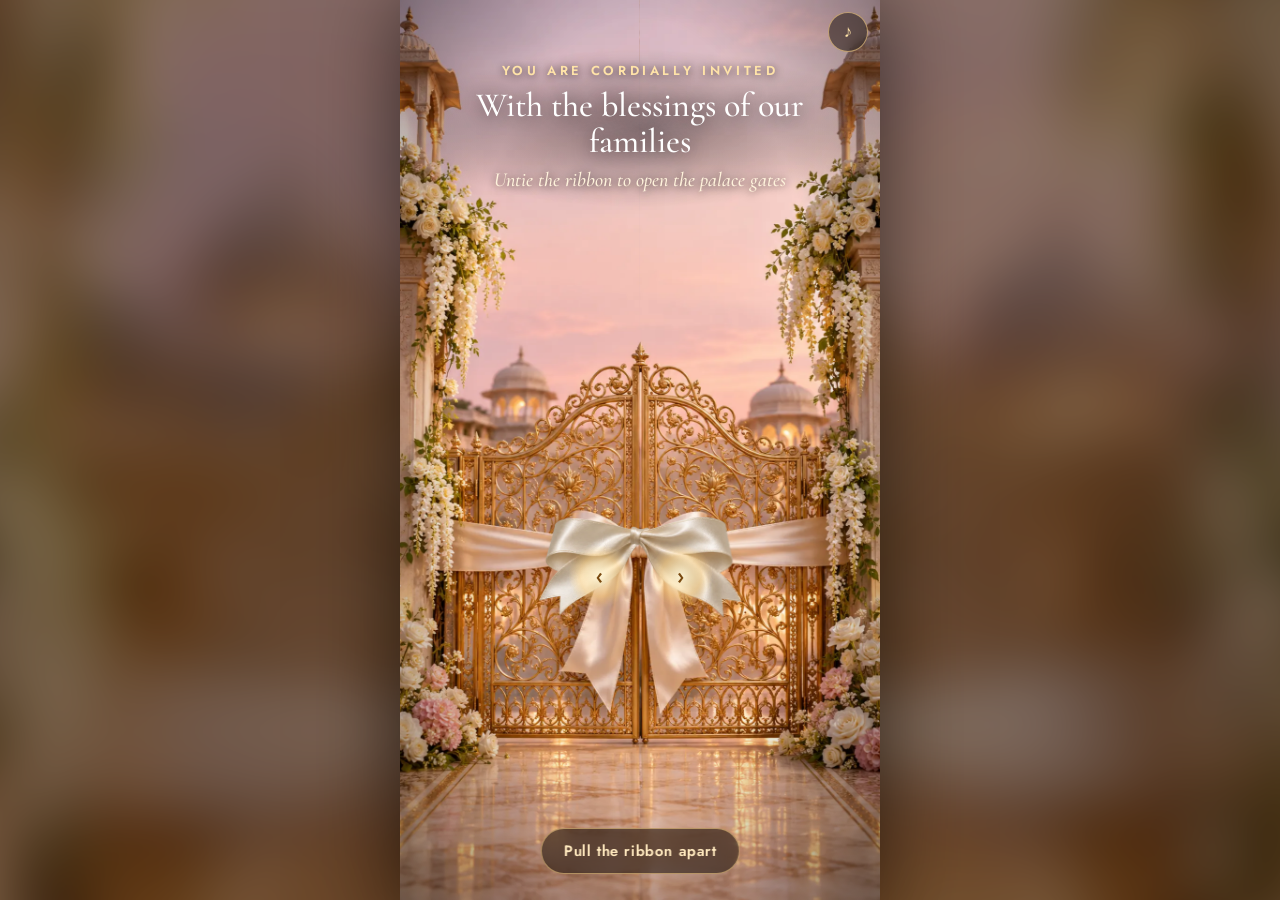
<file: sig/play.html>
<!DOCTYPE html>
<html lang="en">
<head>
<meta charset="utf-8">
<meta name="viewport" content="width=device-width,initial-scale=1,viewport-fit=cover">
<meta name="robots" content="noindex,nofollow">
<title>H View Signature</title>
<link rel="preconnect" href="https://fonts.googleapis.com"><link rel="preconnect" href="https://fonts.gstatic.com" crossorigin>
<link href="https://fonts.googleapis.com/css2?family=Cormorant+Garamond:ital,wght@0,500;0,600;1,500&family=Great+Vibes&family=Jost:wght@500;600;700&family=Baloo+2:wght@600;800&display=swap" rel="stylesheet">
<link rel="stylesheet" href="sig.css?v=1">
</head>
<body>
<script src="sig.js?v=1"></script>
</body>
</html>
</file>
<file: sig/sig.css>
/* H View Signature engine (r89, 26 Nov 2026) */
*{box-sizing:border-box;margin:0;padding:0;-webkit-tap-highlight-color:transparent;-webkit-touch-callout:none}
html,body{height:100%;overflow:hidden;background:#0d0906;font-family:'Cormorant Garamond',Georgia,serif;color:#fff}
img{-webkit-user-drag:none;user-select:none;pointer-events:none}
#sig{position:fixed;inset:0;overflow:hidden}
#sig .bd{position:absolute;inset:-40px;background-size:cover;background-position:center;filter:blur(28px) brightness(.55);transform:scale(1.1);transition:background-image .8s}
#st{position:absolute;left:50%;top:0;height:100%;width:100%;transform:translateX(-50%);overflow:hidden;background:#0d0906;user-select:none;touch-action:none}
@media (min-aspect-ratio:10/16){#st{width:min(480px,calc(100vh*9/16));box-shadow:0 0 80px rgba(0,0,0,.6)}}
.L{position:absolute;inset:0;overflow:hidden;opacity:0;transition:opacity 1s ease}
.L.on{opacity:1}
.F{position:absolute;left:50%;top:50%;transform-origin:50% 50%;will-change:transform}
.F>.im{position:absolute;inset:0;background-size:100% 100%;background-repeat:no-repeat}
.kb{animation:kb 22s ease-in-out infinite alternate}
@keyframes kb{from{transform:translate(-50%,-50%) scale(1.04)}to{transform:translate(-51.2%,-50.8%) scale(1.12)}}
.sp{position:absolute;background-size:contain;background-repeat:no-repeat;background-position:center;pointer-events:none}
.leaf{position:absolute;background-repeat:no-repeat;backface-visibility:hidden;will-change:transform}
#fx{position:absolute;inset:0;width:100%;height:100%;pointer-events:none;z-index:6}
.flash{position:absolute;inset:0;z-index:7;pointer-events:none;opacity:0;background:radial-gradient(circle at 50% 50%,rgba(255,250,230,1),rgba(255,214,140,.85) 35%,rgba(255,180,90,0) 75%)}
.vig{position:absolute;inset:0;z-index:5;pointer-events:none;background:radial-gradient(ellipse at 50% 45%,rgba(0,0,0,0) 55%,rgba(0,0,0,.45) 100%)}
.ui{position:absolute;inset:0;z-index:8;pointer-events:none}
.cap{position:absolute;left:0;right:0;top:calc(7% + env(safe-area-inset-top));text-align:center;padding:0 22px;transition:opacity .8s,transform .8s}
.cap.off{opacity:0;transform:translateY(-12px)}
.cap .k{font:600 13px/1.3 'Jost',system-ui,sans-serif;letter-spacing:.28em;text-transform:uppercase;color:#ffe3a8;text-shadow:0 1px 8px rgba(0,0,0,.7)}
.cap .t{margin-top:8px;font:500 clamp(30px,9.5vw,46px)/1.05 'Cormorant Garamond',serif;color:#fff;text-shadow:0 2px 18px rgba(0,0,0,.65)}
.cap .s{margin-top:8px;font:500 italic clamp(16px,4.6vw,20px)/1.35 'Cormorant Garamond',serif;color:#fff3dc;text-shadow:0 1px 10px rgba(0,0,0,.8)}
.names{position:absolute;left:0;right:0;text-align:center;padding:0 14px;z-index:8;pointer-events:none}
.names .n{display:block;font:400 clamp(44px,14vw,72px)/1.05 'Great Vibes','Cormorant Garamond',cursive;background:linear-gradient(180deg,#fff6d6 0%,#ffd77a 38%,#c8922c 62%,#ffe7a6 100%);-webkit-background-clip:text;background-clip:text;color:transparent;filter:drop-shadow(0 3px 10px rgba(0,0,0,.55)) drop-shadow(0 0 18px rgba(255,200,110,.35))}
.names .amp{display:block;font:italic 500 clamp(22px,6vw,30px) 'Cormorant Garamond',serif;color:#ffe3a8;margin:2px 0;text-shadow:0 2px 10px rgba(0,0,0,.6)}
.names .ch{display:inline-block;opacity:0;transform:translateY(14px) scale(.9);filter:blur(6px);transition:all .7s cubic-bezier(.2,.9,.3,1)}
.names .ch.in{opacity:1;transform:none;filter:none}
.hint{position:absolute;left:50%;bottom:calc(26px + env(safe-area-inset-bottom));transform:translateX(-50%);white-space:nowrap;padding:11px 22px;border-radius:999px;background:rgba(20,12,6,.55);backdrop-filter:blur(8px);-webkit-backdrop-filter:blur(8px);border:1px solid rgba(255,214,140,.55);font:600 15px 'Jost',system-ui,sans-serif;letter-spacing:.04em;color:#ffe9bf;transition:opacity .5s;animation:hb 1.8s ease-in-out infinite}
.hint.off{opacity:0}
@keyframes hb{50%{transform:translate(-50%,-5px)}}
.btn{pointer-events:auto;cursor:pointer;border:1px solid rgba(255,214,140,.8);background:linear-gradient(180deg,#f7d98b,#c8922c);color:#2a1606;font:700 15px 'Jost',system-ui,sans-serif;letter-spacing:.05em;padding:12px 22px;border-radius:999px;box-shadow:0 6px 20px rgba(0,0,0,.35);text-decoration:none;display:inline-flex;align-items:center;gap:6px}
.btn.g{background:rgba(255,255,255,.1);color:#ffe9bf;backdrop-filter:blur(6px)}
.btn.sm{padding:9px 14px;font-size:13px}
.hs{position:absolute;width:74px;height:74px;margin:-37px 0 0 -37px;border-radius:50%;pointer-events:auto;cursor:pointer;z-index:9}
.hs::before,.hs::after{content:'';position:absolute;inset:14px;border-radius:50%;border:2px solid rgba(255,236,190,.95);box-shadow:0 0 18px rgba(255,210,120,.9),inset 0 0 12px rgba(255,210,120,.6);animation:ring 1.6s ease-out infinite}
.hs::after{animation-delay:.8s}
.hs.done{pointer-events:none}.hs.done::before,.hs.done::after{display:none}
@keyframes ring{0%{transform:scale(.6);opacity:1}100%{transform:scale(1.5);opacity:0}}
.hold{position:absolute;left:50%;bottom:calc(80px + env(safe-area-inset-bottom));width:96px;height:96px;margin-left:-48px;border-radius:50%;pointer-events:auto;z-index:9;border:0;cursor:pointer;background:radial-gradient(circle at 40% 35%,rgba(255,240,200,.95),rgba(214,160,60,.95));box-shadow:0 0 0 6px rgba(255,220,150,.25),0 10px 30px rgba(0,0,0,.45);color:#3a1d05;font:700 13px/1.15 'Jost',system-ui,sans-serif;touch-action:none}
.hold svg{position:absolute;inset:-10px;width:116px;height:116px;transform:rotate(-90deg)}
.hold circle{fill:none;stroke:#fff3d0;stroke-width:5;stroke-linecap:round;stroke-dasharray:345;stroke-dashoffset:345}
.knob{position:absolute;width:64px;height:64px;margin:-32px 0 0 -32px;border-radius:50%;z-index:9;pointer-events:auto;touch-action:none;cursor:grab;background:radial-gradient(circle,rgba(255,246,214,.95),rgba(255,214,140,.55) 45%,rgba(255,200,110,0) 70%);animation:kn 1.2s ease-in-out infinite}
.knob::after{content:attr(data-a);position:absolute;inset:0;display:grid;place-items:center;font:700 20px 'Jost';color:#7a4a10}
@keyframes kn{50%{transform:scale(1.15)}}
.card{position:absolute;left:50%;transform:translate(-50%,24px);width:min(88%,400px);z-index:9;pointer-events:auto;background:linear-gradient(180deg,rgba(255,250,240,.95),rgba(252,240,220,.93));color:#3b2412;border-radius:22px;padding:20px 20px 18px;text-align:center;box-shadow:0 0 0 1px rgba(200,146,44,.55),0 0 0 6px rgba(255,236,190,.18),0 24px 60px rgba(0,0,0,.5);opacity:0;transition:opacity .7s,transform .8s cubic-bezier(.2,1.2,.4,1)}
.card.on{opacity:1;transform:translate(-50%,0)}
.card .ck{font:600 11px 'Jost',sans-serif;letter-spacing:.26em;text-transform:uppercase;color:#a0702a}
.card h3{font:600 clamp(24px,6.6vw,30px)/1.1 'Cormorant Garamond',serif;color:#5a1a14;margin-top:6px}
.card p{font:500 17px/1.4 'Cormorant Garamond',serif;margin-top:8px;color:#4a3020}
.card .meta{font:500 14px/1.5 'Jost',sans-serif;color:#5b4330;margin-top:8px}
.card .row{display:flex;gap:8px;justify-content:center;flex-wrap:wrap;margin-top:14px}
.card .btn{font-size:13px;padding:9px 14px}
.card .btn.g{color:#7a4a10;border-color:#c8922c;background:#fff8ea}
.orn{display:block;margin:8px auto 0;width:120px;height:10px;background:linear-gradient(90deg,transparent,#c8922c,transparent);mask:radial-gradient(circle at 50% 50%,#000 2px,transparent 3px) center/14px 10px repeat-x,linear-gradient(#000,#000) center/100% 1px no-repeat}
.cd{display:flex;gap:8px;justify-content:center;margin-top:12px}
.cd div{min-width:58px;padding:8px 4px;border-radius:12px;background:#3b0f12;color:#ffe3a8;box-shadow:inset 0 0 0 1px #c8922c}
.cd b{display:block;font:600 24px 'Cormorant Garamond',serif}.cd i{font:500 10px 'Jost',sans-serif;letter-spacing:.14em;text-transform:uppercase;font-style:normal;opacity:.85}
.evs{position:absolute;left:0;right:0;z-index:9;pointer-events:auto;display:flex;gap:14px;overflow-x:auto;scroll-snap-type:x mandatory;padding:6px 8%;scrollbar-width:none;touch-action:pan-x}
.evs::-webkit-scrollbar{display:none}
.evs .card{position:relative;left:auto;transform:none;opacity:1;flex:0 0 84%;scroll-snap-align:center}
.dots{position:absolute;left:0;right:0;text-align:center;z-index:9;font-size:0}
.dots i{display:inline-block;width:7px;height:7px;border-radius:50%;margin:0 4px;background:rgba(255,236,190,.45)}.dots i.on{background:#ffe3a8;box-shadow:0 0 8px #ffd27a}
form.rs{text-align:left;margin-top:10px}
form.rs label{display:block;font:600 12px 'Jost',sans-serif;color:#7a5a3a;margin:8px 0 4px;letter-spacing:.06em}
form.rs input,form.rs textarea{width:100%;font:500 15px 'Jost',sans-serif;padding:10px 12px;border-radius:12px;border:1px solid #d8bf94;background:#fffdf8;color:#3b2412}
form.rs .yn{display:flex;gap:8px}form.rs .yn label{flex:1;margin:0;text-align:center;border:1px solid #d8bf94;border-radius:12px;padding:9px 4px;cursor:pointer;background:#fffdf8;font-size:13px}
form.rs .yn input{display:none}form.rs .yn label.on{background:#5a1a14;color:#ffe3a8;border-color:#5a1a14}
.rsm{font:500 13px 'Jost',sans-serif;color:#7a4a10;margin-top:8px;text-align:center;min-height:18px}
.finger{position:absolute;z-index:12;width:46px;height:46px;margin:-23px 0 0 -23px;border-radius:50%;background:radial-gradient(circle,rgba(255,255,255,.95) 0 30%,rgba(255,255,255,.35) 32%,rgba(255,255,255,0) 70%);box-shadow:0 0 18px rgba(255,255,255,.6);pointer-events:none;opacity:0;transition:opacity .3s,transform .15s}
.finger.dn{transform:scale(.78)}
.snd{position:absolute;right:12px;top:calc(12px + env(safe-area-inset-top));z-index:13;width:40px;height:40px;border-radius:50%;border:1px solid rgba(255,214,140,.6);background:rgba(20,12,6,.5);color:#ffe3a8;font-size:17px;pointer-events:auto;cursor:pointer;backdrop-filter:blur(6px)}
.load{position:absolute;inset:0;z-index:20;display:grid;place-items:center;background:#0d0906;color:#ffe3a8;font:italic 500 20px 'Cormorant Garamond',serif;transition:opacity .6s}
.foil{position:absolute;left:0;right:0;text-align:center;z-index:8;pointer-events:none;font:600 clamp(90px,34vw,170px)/1 'Cormorant Garamond',serif;background:linear-gradient(180deg,#fff7da,#ffd77a 40%,#b8801f 62%,#ffe9b0);-webkit-background-clip:text;background-clip:text;color:transparent;filter:drop-shadow(0 6px 18px rgba(0,0,0,.5)) drop-shadow(0 0 30px rgba(255,200,110,.45));opacity:0;transform:translateY(60px) scale(.6);transition:all 1.4s cubic-bezier(.2,1.3,.4,1)}
.foil.in{opacity:1;transform:none}
/* kids look */
.kid .cap .k{font-family:'Baloo 2',system-ui;letter-spacing:.12em;color:#fff;text-shadow:0 2px 8px rgba(160,60,120,.6)}
.kid .cap .t{font-family:'Baloo 2',system-ui;font-weight:800;color:#fff;text-shadow:0 3px 0 rgba(214,90,150,.55),0 8px 24px rgba(120,40,100,.45)}
.kid .cap .s{font-family:'Baloo 2',system-ui;font-style:normal;font-weight:600;color:#fff;text-shadow:0 2px 10px rgba(140,50,110,.6)}
.kid .hint{background:#fff;color:#c2387a;border:0;box-shadow:0 5px 0 #f7b7d3,0 12px 28px rgba(150,40,100,.3);font-family:'Baloo 2',system-ui;font-weight:800;font-size:16px}
.kid .card{font-family:'Baloo 2',system-ui;background:rgba(255,255,255,.95);box-shadow:0 8px 0 #f7c6dc,0 24px 50px rgba(150,40,100,.3)}
.kid .card h3{font-family:'Baloo 2',system-ui;font-weight:800;color:#c2387a}.kid .card p{font-family:'Baloo 2',system-ui;font-size:16px;color:#6b4a7a}
.kid .card .ck{color:#8a6cff}
.kid .btn{background:linear-gradient(90deg,#ff6fae,#8a6cff);color:#fff;border:0;font-family:'Baloo 2',system-ui;font-weight:800}
.kid .btn.g{background:#fff;color:#8a6cff;box-shadow:0 4px 0 #e2d6ff}
.kid .hold{background:radial-gradient(circle at 40% 35%,#fff,#ffd4e8);color:#c2387a;font-family:'Baloo 2',system-ui;box-shadow:0 6px 0 #f39ac4,0 14px 30px rgba(150,40,100,.3)}
.kid .hold circle{stroke:#ff5fa8}
.lrow{position:absolute;left:0;right:0;text-align:center;z-index:8;pointer-events:none;font:800 clamp(34px,11vw,56px)/1 'Baloo 2',system-ui;letter-spacing:.02em}
.lrow span{display:inline-block;margin:0 1px;opacity:0;transform:translateY(40px) scale(.3);transition:all .7s cubic-bezier(.2,1.6,.4,1);-webkit-text-stroke:2px #fff;paint-order:stroke fill;text-shadow:0 4px 0 rgba(0,0,0,.12),0 10px 20px rgba(120,40,100,.3)}
.lrow span.in{opacity:1;transform:none}
.bal{position:absolute;z-index:9;pointer-events:auto;cursor:pointer;width:22%;aspect-ratio:181/297;background-size:contain;background-repeat:no-repeat;touch-action:none}
.bal b{position:absolute;left:0;right:0;top:24%;text-align:center;font:800 clamp(24px,8vw,40px) 'Baloo 2',system-ui;color:#fff;text-shadow:0 2px 6px rgba(0,0,0,.25)}
.bubble{position:absolute;z-index:9;background:#fff;color:#c2387a;font:800 20px 'Baloo 2',system-ui;padding:10px 16px;border-radius:20px;box-shadow:0 8px 24px rgba(0,0,0,.2);transform:scale(0);transition:transform .5s cubic-bezier(.2,1.6,.4,1);pointer-events:none}
.bubble.on{transform:scale(1)}
.bubble::after{content:'';position:absolute;left:24px;bottom:-10px;border:10px solid transparent;border-top-color:#fff;border-bottom:0}
.banner{position:absolute;z-index:4;text-align:center;font:800 clamp(18px,6vw,30px)/1.1 'Baloo 2',system-ui;color:#d2427f;transform:rotate(-2deg);text-shadow:0 2px 0 #fff}
.photo{position:absolute;z-index:9;border-radius:18px;background-size:cover;background-position:center;box-shadow:0 0 0 6px #fff,0 0 0 9px #ffc2df,0 18px 40px rgba(0,0,0,.35);transform:scale(0) rotate(-6deg);transition:transform .8s cubic-bezier(.2,1.5,.4,1)}
.photo.on{transform:scale(1) rotate(-3deg)}
.foam{position:absolute;z-index:4;border-radius:50% 50% 40% 40%;background:radial-gradient(ellipse at 50% 30%,#fff,#f6f1e8 60%,#e8dfcf);box-shadow:inset 0 -6px 12px rgba(0,0,0,.08)}
.drip{position:absolute;z-index:4;width:5%;border-radius:0 0 50% 50%;background:linear-gradient(#fbf8f2,#efe7da);box-shadow:inset -2px 0 4px rgba(0,0,0,.08)}
@media (prefers-reduced-motion:reduce){.kb{animation:none}}
.hold span{white-space:pre-line;position:relative}
.names{padding:14px 10px 18px}.names::before{content:'';position:absolute;inset:-10% 4%;z-index:-1;background:radial-gradient(ellipse at 50% 50%,rgba(25,10,2,.62),rgba(25,10,2,.35) 45%,rgba(25,10,2,0) 72%);filter:blur(6px)}
.cap::before{content:'';position:absolute;inset:-14px 0;z-index:-1;background:radial-gradient(ellipse at 50% 50%,rgba(20,8,2,.42),rgba(20,8,2,0) 70%)}
</file>
